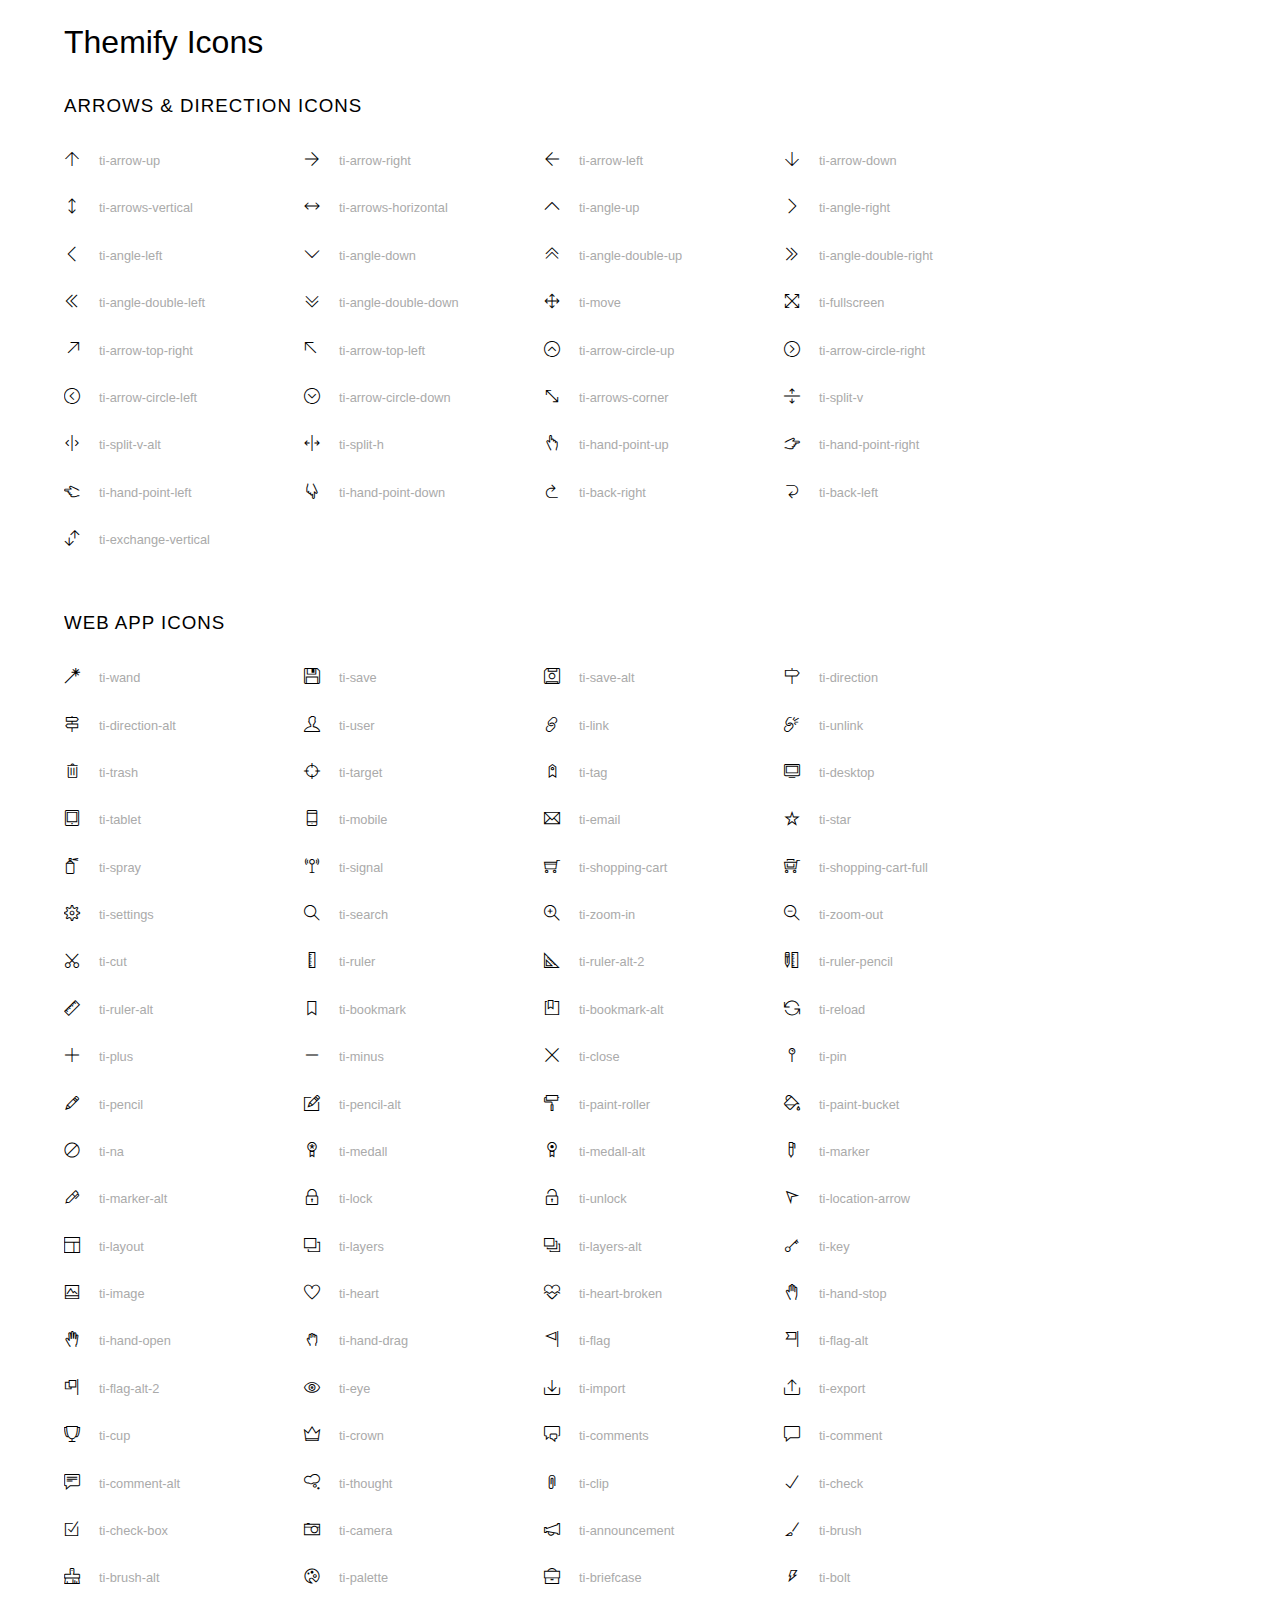
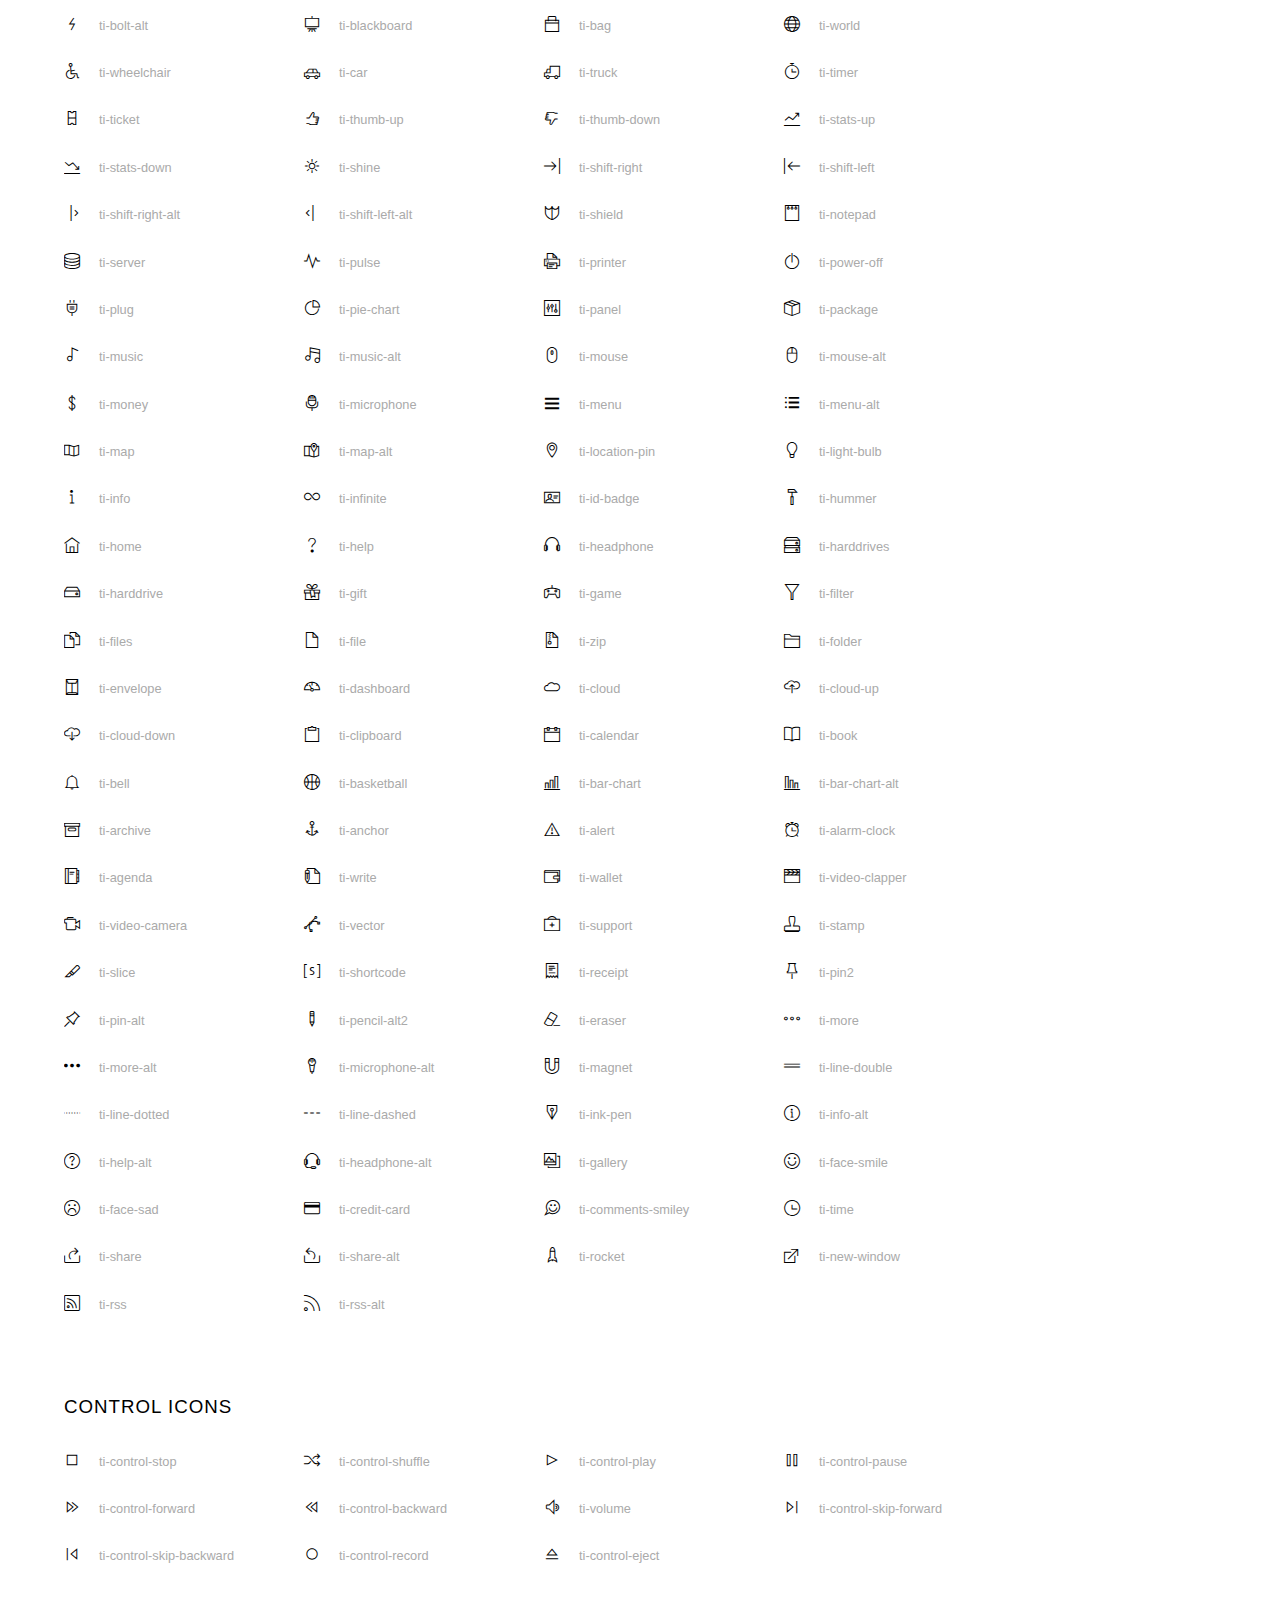
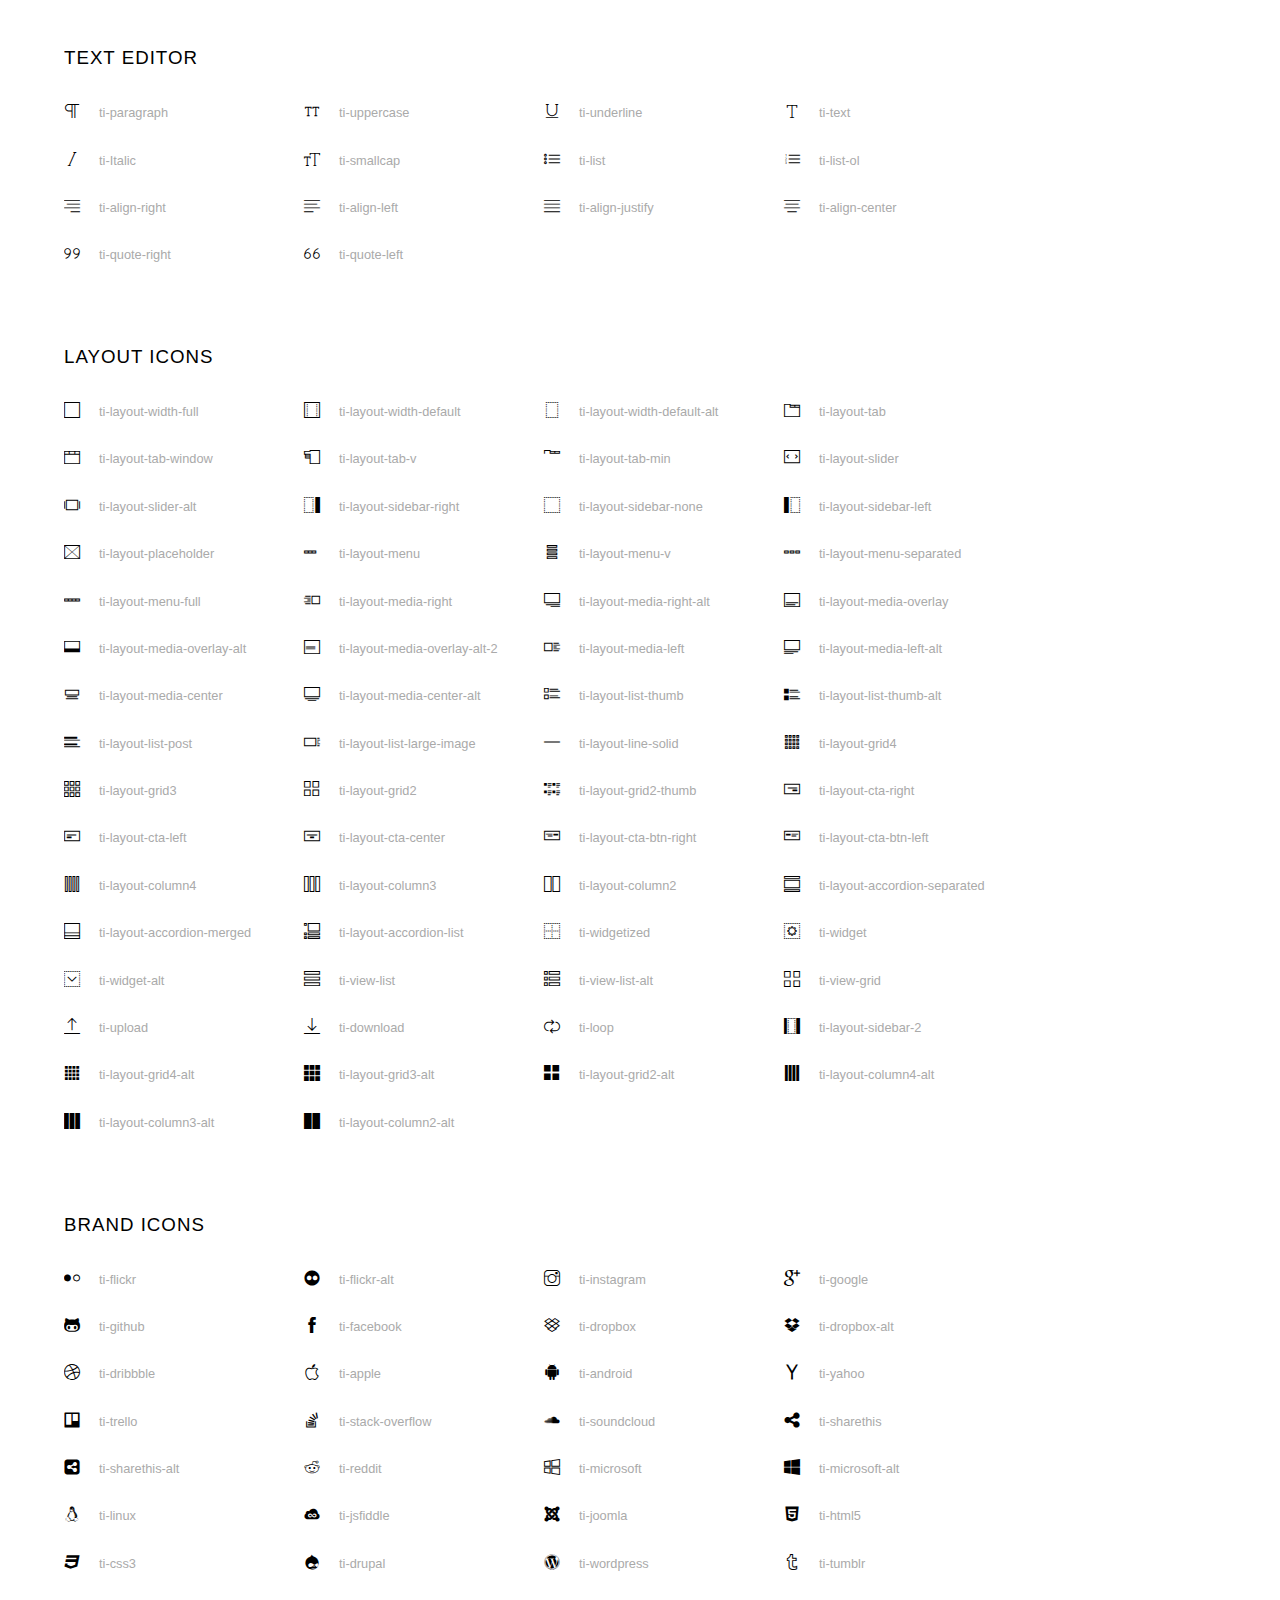
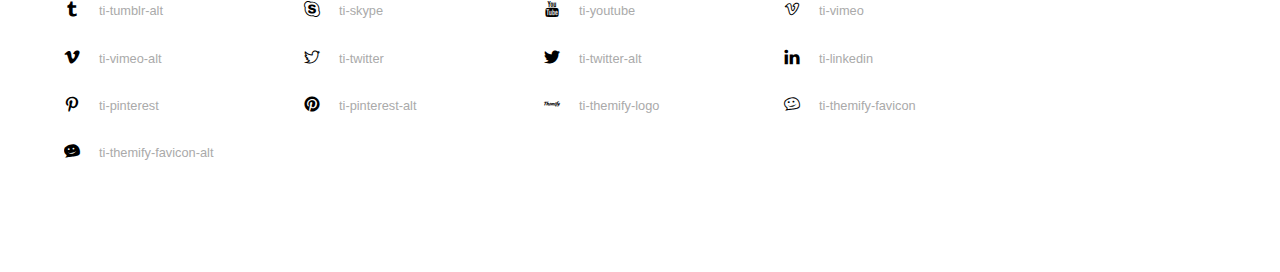
<file: Purchase Now/themify-icons/index.html>
<!doctype html>
<html>
<head>
	<meta charset="utf-8">
	<title>Themify Icon Font</title>
	<meta name="viewport" content="width=device-width">
	<link rel="stylesheet" href="demo-files/demo.css">
	<link rel="stylesheet" href="themify-icons.css">
	<!--[if lt IE 8]><!-->
	<link rel="stylesheet" href="ie7/ie7.css">
	<!--<![endif]-->
</head>
<body>
	<h1>Themify Icons</h1>

	<div class="icon-section">

		<div class="icon-section">
			<h3>Arrows &amp; Direction Icons </h3>

			<div class="icon-container">
				<span class="ti-arrow-up"></span><span class="icon-name"> ti-arrow-up</span>
			</div>
			<div class="icon-container">
				<span class="ti-arrow-right"></span><span class="icon-name"> ti-arrow-right</span>
			</div>
			<div class="icon-container">
				<span class="ti-arrow-left"></span><span class="icon-name"> ti-arrow-left</span>
			</div>
			<div class="icon-container">
				<span class="ti-arrow-down"></span><span class="icon-name"> ti-arrow-down</span>
			</div>
			<div class="icon-container">
				<span class="ti-arrows-vertical"></span><span class="icon-name"> ti-arrows-vertical</span>
			</div>
			<div class="icon-container">
				<span class="ti-arrows-horizontal"></span><span class="icon-name"> ti-arrows-horizontal</span>
			</div>
			<div class="icon-container">
				<span class="ti-angle-up"></span><span class="icon-name"> ti-angle-up</span>
			</div>
			<div class="icon-container">
				<span class="ti-angle-right"></span><span class="icon-name"> ti-angle-right</span>
			</div>
			<div class="icon-container">
				<span class="ti-angle-left"></span><span class="icon-name"> ti-angle-left</span>
			</div>
			<div class="icon-container">
				<span class="ti-angle-down"></span><span class="icon-name"> ti-angle-down</span>
			</div>	
			<div class="icon-container">
				<span class="ti-angle-double-up"></span><span class="icon-name"> ti-angle-double-up</span>
			</div>
			<div class="icon-container">
				<span class="ti-angle-double-right"></span><span class="icon-name"> ti-angle-double-right</span>
			</div>
			<div class="icon-container">
				<span class="ti-angle-double-left"></span><span class="icon-name"> ti-angle-double-left</span>
			</div>
			<div class="icon-container">
				<span class="ti-angle-double-down"></span><span class="icon-name"> ti-angle-double-down</span>
			</div>					
			<div class="icon-container">
				<span class="ti-move"></span><span class="icon-name"> ti-move</span>
			</div>
			<div class="icon-container">
				<span class="ti-fullscreen"></span><span class="icon-name"> ti-fullscreen</span>
			</div>
			<div class="icon-container">
				<span class="ti-arrow-top-right"></span><span class="icon-name"> ti-arrow-top-right</span>
			</div>
			<div class="icon-container">
				<span class="ti-arrow-top-left"></span><span class="icon-name"> ti-arrow-top-left</span>
			</div>
			<div class="icon-container">
				<span class="ti-arrow-circle-up"></span><span class="icon-name"> ti-arrow-circle-up</span>
			</div>
			<div class="icon-container">
				<span class="ti-arrow-circle-right"></span><span class="icon-name"> ti-arrow-circle-right</span>
			</div>
			<div class="icon-container">
				<span class="ti-arrow-circle-left"></span><span class="icon-name"> ti-arrow-circle-left</span>
			</div>
			<div class="icon-container">
				<span class="ti-arrow-circle-down"></span><span class="icon-name"> ti-arrow-circle-down</span>
			</div>
			<div class="icon-container">
				<span class="ti-arrows-corner"></span><span class="icon-name"> ti-arrows-corner</span>
			</div>
			<div class="icon-container">
				<span class="ti-split-v"></span><span class="icon-name"> ti-split-v</span>
			</div>

			<div class="icon-container">
				<span class="ti-split-v-alt"></span><span class="icon-name"> ti-split-v-alt</span>
			</div>
			<div class="icon-container">
				<span class="ti-split-h"></span><span class="icon-name"> ti-split-h</span>
			</div>
			<div class="icon-container">
				<span class="ti-hand-point-up"></span><span class="icon-name"> ti-hand-point-up</span>
			</div>
			<div class="icon-container">
				<span class="ti-hand-point-right"></span><span class="icon-name"> ti-hand-point-right</span>
			</div>
			<div class="icon-container">
				<span class="ti-hand-point-left"></span><span class="icon-name"> ti-hand-point-left</span>
			</div>
			<div class="icon-container">
				<span class="ti-hand-point-down"></span><span class="icon-name"> ti-hand-point-down</span>
			</div>
			<div class="icon-container">
				<span class="ti-back-right"></span><span class="icon-name"> ti-back-right</span>
			</div>
			<div class="icon-container">
				<span class="ti-back-left"></span><span class="icon-name"> ti-back-left</span>
			</div>
			<div class="icon-container">
				<span class="ti-exchange-vertical"></span><span class="icon-name"> ti-exchange-vertical</span>
			</div>

		</div> <!-- Arrows Icons -->



		<h3>Web App Icons</h3>
		
		<div class="icon-section">

			<div class="icon-container">
				<span class="ti-wand"></span><span class="icon-name"> ti-wand</span>
			</div>
			<div class="icon-container">
				<span class="ti-save"></span><span class="icon-name"> ti-save</span>
			</div>
			<div class="icon-container">
				<span class="ti-save-alt"></span><span class="icon-name"> ti-save-alt</span>
			</div>

			<div class="icon-container">
				<span class="ti-direction"></span><span class="icon-name"> ti-direction</span>
			</div>
			<div class="icon-container">
				<span class="ti-direction-alt"></span><span class="icon-name"> ti-direction-alt</span>
			</div>
			<div class="icon-container">
				<span class="ti-user"></span><span class="icon-name"> ti-user</span>
			</div>
			<div class="icon-container">
				<span class="ti-link"></span><span class="icon-name"> ti-link</span>
			</div>
			<div class="icon-container">
				<span class="ti-unlink"></span><span class="icon-name"> ti-unlink</span>
			</div>
			<div class="icon-container">
				<span class="ti-trash"></span><span class="icon-name"> ti-trash</span>
			</div>
			<div class="icon-container">
				<span class="ti-target"></span><span class="icon-name"> ti-target</span>
			</div>
			<div class="icon-container">
				<span class="ti-tag"></span><span class="icon-name"> ti-tag</span>
			</div>
			<div class="icon-container">
				<span class="ti-desktop"></span><span class="icon-name"> ti-desktop</span>
			</div>
			<div class="icon-container">
				<span class="ti-tablet"></span><span class="icon-name"> ti-tablet</span>
			</div>
			<div class="icon-container">
				<span class="ti-mobile"></span><span class="icon-name"> ti-mobile</span>
			</div>
			<div class="icon-container">
				<span class="ti-email"></span><span class="icon-name"> ti-email</span>
			</div>	
			<div class="icon-container">
				<span class="ti-star"></span><span class="icon-name"> ti-star</span>
			</div>
			<div class="icon-container">
				<span class="ti-spray"></span><span class="icon-name"> ti-spray</span>
			</div>
			<div class="icon-container">
				<span class="ti-signal"></span><span class="icon-name"> ti-signal</span>
			</div>
			<div class="icon-container">
				<span class="ti-shopping-cart"></span><span class="icon-name"> ti-shopping-cart</span>
			</div>
			<div class="icon-container">
				<span class="ti-shopping-cart-full"></span><span class="icon-name"> ti-shopping-cart-full</span>
			</div>
			<div class="icon-container">
				<span class="ti-settings"></span><span class="icon-name"> ti-settings</span>
			</div>
			<div class="icon-container">
				<span class="ti-search"></span><span class="icon-name"> ti-search</span>
			</div>
			<div class="icon-container">
				<span class="ti-zoom-in"></span><span class="icon-name"> ti-zoom-in</span>
			</div>
			<div class="icon-container">
				<span class="ti-zoom-out"></span><span class="icon-name"> ti-zoom-out</span>
			</div>
			<div class="icon-container">
				<span class="ti-cut"></span><span class="icon-name"> ti-cut</span>
			</div>
			<div class="icon-container">
				<span class="ti-ruler"></span><span class="icon-name"> ti-ruler</span>
			</div>
			<div class="icon-container">
				<span class="ti-ruler-alt-2"></span><span class="icon-name"> ti-ruler-alt-2</span>
			</div>			
			<div class="icon-container">
				<span class="ti-ruler-pencil"></span><span class="icon-name"> ti-ruler-pencil</span>
			</div>
			<div class="icon-container">
				<span class="ti-ruler-alt"></span><span class="icon-name"> ti-ruler-alt</span>
			</div>
			<div class="icon-container">
				<span class="ti-bookmark"></span><span class="icon-name"> ti-bookmark</span>
			</div>
			<div class="icon-container">
				<span class="ti-bookmark-alt"></span><span class="icon-name"> ti-bookmark-alt</span>
			</div>
			<div class="icon-container">
				<span class="ti-reload"></span><span class="icon-name"> ti-reload</span>
			</div>
			<div class="icon-container">
				<span class="ti-plus"></span><span class="icon-name"> ti-plus</span>
			</div>
			<div class="icon-container">
				<span class="ti-minus"></span><span class="icon-name"> ti-minus</span>
			</div>
			<div class="icon-container">
				<span class="ti-close"></span><span class="icon-name"> ti-close</span>
			</div>			
			<div class="icon-container">
				<span class="ti-pin"></span><span class="icon-name"> ti-pin</span>
			</div>
			<div class="icon-container">
				<span class="ti-pencil"></span><span class="icon-name"> ti-pencil</span>
			</div>
					
		  	<div class="icon-container">
				<span class="ti-pencil-alt"></span><span class="icon-name"> ti-pencil-alt</span>
			</div>
			<div class="icon-container">
				<span class="ti-paint-roller"></span><span class="icon-name"> ti-paint-roller</span>
			</div>
			<div class="icon-container">
				<span class="ti-paint-bucket"></span><span class="icon-name"> ti-paint-bucket</span>
			</div>
			<div class="icon-container">
				<span class="ti-na"></span><span class="icon-name"> ti-na</span>
			</div>
			<div class="icon-container">
				<span class="ti-medall"></span><span class="icon-name"> ti-medall</span>
			</div>
			<div class="icon-container">
				<span class="ti-medall-alt"></span><span class="icon-name"> ti-medall-alt</span>
			</div>
			<div class="icon-container">
				<span class="ti-marker"></span><span class="icon-name"> ti-marker</span>
			</div>
			<div class="icon-container">
				<span class="ti-marker-alt"></span><span class="icon-name"> ti-marker-alt</span>
			</div>

			<div class="icon-container">
				<span class="ti-lock"></span><span class="icon-name"> ti-lock</span>
			</div>
			<div class="icon-container">
				<span class="ti-unlock"></span><span class="icon-name"> ti-unlock</span>
			</div>
			<div class="icon-container">
				<span class="ti-location-arrow"></span><span class="icon-name"> ti-location-arrow</span>
			</div>
			<div class="icon-container">
				<span class="ti-layout"></span><span class="icon-name"> ti-layout</span>
			</div>
			<div class="icon-container">
				<span class="ti-layers"></span><span class="icon-name"> ti-layers</span>
			</div>
			<div class="icon-container">
				<span class="ti-layers-alt"></span><span class="icon-name"> ti-layers-alt</span>
			</div>
			<div class="icon-container">
				<span class="ti-key"></span><span class="icon-name"> ti-key</span>
			</div>
			<div class="icon-container">
				<span class="ti-image"></span><span class="icon-name"> ti-image</span>
			</div>
			<div class="icon-container">
				<span class="ti-heart"></span><span class="icon-name"> ti-heart</span>
			</div>
			<div class="icon-container">
				<span class="ti-heart-broken"></span><span class="icon-name"> ti-heart-broken</span>
			</div>
			<div class="icon-container">
				<span class="ti-hand-stop"></span><span class="icon-name"> ti-hand-stop</span>
			</div>
			<div class="icon-container">
				<span class="ti-hand-open"></span><span class="icon-name"> ti-hand-open</span>
			</div>
			<div class="icon-container">
				<span class="ti-hand-drag"></span><span class="icon-name"> ti-hand-drag</span>
			</div>
			<div class="icon-container">
				<span class="ti-flag"></span><span class="icon-name"> ti-flag</span>
			</div>
			<div class="icon-container">
				<span class="ti-flag-alt"></span><span class="icon-name"> ti-flag-alt</span>
			</div>
			<div class="icon-container">
				<span class="ti-flag-alt-2"></span><span class="icon-name"> ti-flag-alt-2</span>
			</div>
			<div class="icon-container">
				<span class="ti-eye"></span><span class="icon-name"> ti-eye</span>
			</div>
			<div class="icon-container">
				<span class="ti-import"></span><span class="icon-name"> ti-import</span>
			</div>			
			<div class="icon-container">
				<span class="ti-export"></span><span class="icon-name"> ti-export</span>
			</div>
			<div class="icon-container">
				<span class="ti-cup"></span><span class="icon-name"> ti-cup</span>
			</div>
			<div class="icon-container">
				<span class="ti-crown"></span><span class="icon-name"> ti-crown</span>
			</div>
			<div class="icon-container">
				<span class="ti-comments"></span><span class="icon-name"> ti-comments</span>
			</div>
			<div class="icon-container">
				<span class="ti-comment"></span><span class="icon-name"> ti-comment</span>
			</div>
			<div class="icon-container">
				<span class="ti-comment-alt"></span><span class="icon-name"> ti-comment-alt</span>
			</div>
			<div class="icon-container">
				<span class="ti-thought"></span><span class="icon-name"> ti-thought</span>
			</div>			
			<div class="icon-container">
				<span class="ti-clip"></span><span class="icon-name"> ti-clip</span>
			</div>

			<div class="icon-container">
				<span class="ti-check"></span><span class="icon-name"> ti-check</span>
			</div>
			<div class="icon-container">
				<span class="ti-check-box"></span><span class="icon-name"> ti-check-box</span>
			</div>
			<div class="icon-container">
				<span class="ti-camera"></span><span class="icon-name"> ti-camera</span>
			</div>
			<div class="icon-container">
				<span class="ti-announcement"></span><span class="icon-name"> ti-announcement</span>
			</div>
			<div class="icon-container">
				<span class="ti-brush"></span><span class="icon-name"> ti-brush</span>
			</div>
			<div class="icon-container">
				<span class="ti-brush-alt"></span><span class="icon-name"> ti-brush-alt</span>
			</div>
			<div class="icon-container">
				<span class="ti-palette"></span><span class="icon-name"> ti-palette</span>
			</div>			
			<div class="icon-container">
				<span class="ti-briefcase"></span><span class="icon-name"> ti-briefcase</span>
			</div>
			<div class="icon-container">
				<span class="ti-bolt"></span><span class="icon-name"> ti-bolt</span>
			</div>
			<div class="icon-container">
				<span class="ti-bolt-alt"></span><span class="icon-name"> ti-bolt-alt</span>
			</div>
			<div class="icon-container">
				<span class="ti-blackboard"></span><span class="icon-name"> ti-blackboard</span>
			</div>
			<div class="icon-container">
				<span class="ti-bag"></span><span class="icon-name"> ti-bag</span>
			</div>
			<div class="icon-container">
				<span class="ti-world"></span><span class="icon-name"> ti-world</span>
			</div>
			<div class="icon-container">
				<span class="ti-wheelchair"></span><span class="icon-name"> ti-wheelchair</span>
			</div>
			<div class="icon-container">
				<span class="ti-car"></span><span class="icon-name"> ti-car</span>
			</div>
			<div class="icon-container">
				<span class="ti-truck"></span><span class="icon-name"> ti-truck</span>
			</div>
			<div class="icon-container">
				<span class="ti-timer"></span><span class="icon-name"> ti-timer</span>
			</div>
			<div class="icon-container">
				<span class="ti-ticket"></span><span class="icon-name"> ti-ticket</span>
			</div>
			<div class="icon-container">
				<span class="ti-thumb-up"></span><span class="icon-name"> ti-thumb-up</span>
			</div>
			<div class="icon-container">
				<span class="ti-thumb-down"></span><span class="icon-name"> ti-thumb-down</span>
			</div>

			<div class="icon-container">
				<span class="ti-stats-up"></span><span class="icon-name"> ti-stats-up</span>
			</div>
			<div class="icon-container">
				<span class="ti-stats-down"></span><span class="icon-name"> ti-stats-down</span>
			</div>
			<div class="icon-container">
				<span class="ti-shine"></span><span class="icon-name"> ti-shine</span>
			</div>
			<div class="icon-container">
				<span class="ti-shift-right"></span><span class="icon-name"> ti-shift-right</span>
			</div>
			<div class="icon-container">
				<span class="ti-shift-left"></span><span class="icon-name"> ti-shift-left</span>
			</div>

			<div class="icon-container">
				<span class="ti-shift-right-alt"></span><span class="icon-name"> ti-shift-right-alt</span>
			</div>
			<div class="icon-container">
				<span class="ti-shift-left-alt"></span><span class="icon-name"> ti-shift-left-alt</span>
			</div>
			<div class="icon-container">
				<span class="ti-shield"></span><span class="icon-name"> ti-shield</span>
			</div>
			<div class="icon-container">
				<span class="ti-notepad"></span><span class="icon-name"> ti-notepad</span>
			</div>
			<div class="icon-container">
				<span class="ti-server"></span><span class="icon-name"> ti-server</span>
			</div>

			<div class="icon-container">
				<span class="ti-pulse"></span><span class="icon-name"> ti-pulse</span>
			</div>
			<div class="icon-container">
				<span class="ti-printer"></span><span class="icon-name"> ti-printer</span>
			</div>
			<div class="icon-container">
				<span class="ti-power-off"></span><span class="icon-name"> ti-power-off</span>
			</div>
			<div class="icon-container">
				<span class="ti-plug"></span><span class="icon-name"> ti-plug</span>
			</div>
			<div class="icon-container">
				<span class="ti-pie-chart"></span><span class="icon-name"> ti-pie-chart</span>
			</div>

			<div class="icon-container">
				<span class="ti-panel"></span><span class="icon-name"> ti-panel</span>
			</div>
			<div class="icon-container">
				<span class="ti-package"></span><span class="icon-name"> ti-package</span>
			</div>
			<div class="icon-container">
				<span class="ti-music"></span><span class="icon-name"> ti-music</span>
			</div>
			<div class="icon-container">
				<span class="ti-music-alt"></span><span class="icon-name"> ti-music-alt</span>
			</div>
			<div class="icon-container">
				<span class="ti-mouse"></span><span class="icon-name"> ti-mouse</span>
			</div>
			<div class="icon-container">
				<span class="ti-mouse-alt"></span><span class="icon-name"> ti-mouse-alt</span>
			</div>
			<div class="icon-container">
				<span class="ti-money"></span><span class="icon-name"> ti-money</span>
			</div>
			<div class="icon-container">
				<span class="ti-microphone"></span><span class="icon-name"> ti-microphone</span>
			</div>
			<div class="icon-container">
				<span class="ti-menu"></span><span class="icon-name"> ti-menu</span>
			</div>
			<div class="icon-container">
				<span class="ti-menu-alt"></span><span class="icon-name"> ti-menu-alt</span>
			</div>
			<div class="icon-container">
				<span class="ti-map"></span><span class="icon-name"> ti-map</span>
			</div>
			<div class="icon-container">
				<span class="ti-map-alt"></span><span class="icon-name"> ti-map-alt</span>
			</div>

			<div class="icon-container">
				<span class="ti-location-pin"></span><span class="icon-name"> ti-location-pin</span>
			</div>

			<div class="icon-container">
				<span class="ti-light-bulb"></span><span class="icon-name"> ti-light-bulb</span>
			</div>
			<div class="icon-container">
				<span class="ti-info"></span><span class="icon-name"> ti-info</span>
			</div>
			<div class="icon-container">
				<span class="ti-infinite"></span><span class="icon-name"> ti-infinite</span>
			</div>
			<div class="icon-container">
				<span class="ti-id-badge"></span><span class="icon-name"> ti-id-badge</span>
			</div>
			<div class="icon-container">
				<span class="ti-hummer"></span><span class="icon-name"> ti-hummer</span>
			</div>
			<div class="icon-container">
				<span class="ti-home"></span><span class="icon-name"> ti-home</span>
			</div>
			<div class="icon-container">
				<span class="ti-help"></span><span class="icon-name"> ti-help</span>
			</div>
			<div class="icon-container">
				<span class="ti-headphone"></span><span class="icon-name"> ti-headphone</span>
			</div>
			<div class="icon-container">
				<span class="ti-harddrives"></span><span class="icon-name"> ti-harddrives</span>
			</div>
			<div class="icon-container">
				<span class="ti-harddrive"></span><span class="icon-name"> ti-harddrive</span>
			</div>
			<div class="icon-container">
				<span class="ti-gift"></span><span class="icon-name"> ti-gift</span>
			</div>
			<div class="icon-container">
				<span class="ti-game"></span><span class="icon-name"> ti-game</span>
			</div>
			<div class="icon-container">
				<span class="ti-filter"></span><span class="icon-name"> ti-filter</span>
			</div>
			<div class="icon-container">
				<span class="ti-files"></span><span class="icon-name"> ti-files</span>
			</div>
			<div class="icon-container">
				<span class="ti-file"></span><span class="icon-name"> ti-file</span>
			</div>
			<div class="icon-container">
				<span class="ti-zip"></span><span class="icon-name"> ti-zip</span>
			</div>
			<div class="icon-container">
				<span class="ti-folder"></span><span class="icon-name"> ti-folder</span>
			</div>			
			<div class="icon-container">
				<span class="ti-envelope"></span><span class="icon-name"> ti-envelope</span>
			</div>


			<div class="icon-container">
				<span class="ti-dashboard"></span><span class="icon-name"> ti-dashboard</span>
			</div>
			<div class="icon-container">
				<span class="ti-cloud"></span><span class="icon-name"> ti-cloud</span>
			</div>
			<div class="icon-container">
				<span class="ti-cloud-up"></span><span class="icon-name"> ti-cloud-up</span>
			</div>
			<div class="icon-container">
				<span class="ti-cloud-down"></span><span class="icon-name"> ti-cloud-down</span>
			</div>
			<div class="icon-container">
				<span class="ti-clipboard"></span><span class="icon-name"> ti-clipboard</span>
			</div>
			<div class="icon-container">
				<span class="ti-calendar"></span><span class="icon-name"> ti-calendar</span>
			</div>
			<div class="icon-container">
				<span class="ti-book"></span><span class="icon-name"> ti-book</span>
			</div>
			<div class="icon-container">
				<span class="ti-bell"></span><span class="icon-name"> ti-bell</span>
			</div>
			<div class="icon-container">
				<span class="ti-basketball"></span><span class="icon-name"> ti-basketball</span>
			</div>
			<div class="icon-container">
				<span class="ti-bar-chart"></span><span class="icon-name"> ti-bar-chart</span>
			</div>
			<div class="icon-container">
				<span class="ti-bar-chart-alt"></span><span class="icon-name"> ti-bar-chart-alt</span>
			</div>


			<div class="icon-container">
				<span class="ti-archive"></span><span class="icon-name"> ti-archive</span>
			</div>
			<div class="icon-container">
				<span class="ti-anchor"></span><span class="icon-name"> ti-anchor</span>
			</div>

			<div class="icon-container">
				<span class="ti-alert"></span><span class="icon-name"> ti-alert</span>
			</div>
			<div class="icon-container">
				<span class="ti-alarm-clock"></span><span class="icon-name"> ti-alarm-clock</span>
			</div>
			<div class="icon-container">
				<span class="ti-agenda"></span><span class="icon-name"> ti-agenda</span>
			</div>
			<div class="icon-container">
				<span class="ti-write"></span><span class="icon-name"> ti-write</span>
			</div>

			<div class="icon-container">
				<span class="ti-wallet"></span><span class="icon-name"> ti-wallet</span>
			</div>
			<div class="icon-container">
				<span class="ti-video-clapper"></span><span class="icon-name"> ti-video-clapper</span>
			</div>
			<div class="icon-container">
				<span class="ti-video-camera"></span><span class="icon-name"> ti-video-camera</span>
			</div>
			<div class="icon-container">
				<span class="ti-vector"></span><span class="icon-name"> ti-vector</span>
			</div>

			<div class="icon-container">
				<span class="ti-support"></span><span class="icon-name"> ti-support</span>
			</div>
			<div class="icon-container">
				<span class="ti-stamp"></span><span class="icon-name"> ti-stamp</span>
			</div>
			<div class="icon-container">
				<span class="ti-slice"></span><span class="icon-name"> ti-slice</span>
			</div>
			<div class="icon-container">
				<span class="ti-shortcode"></span><span class="icon-name"> ti-shortcode</span>
			</div>
			<div class="icon-container">
				<span class="ti-receipt"></span><span class="icon-name"> ti-receipt</span>
			</div>
			<div class="icon-container">
				<span class="ti-pin2"></span><span class="icon-name"> ti-pin2</span>
			</div>
			<div class="icon-container">
				<span class="ti-pin-alt"></span><span class="icon-name"> ti-pin-alt</span>
			</div>
			<div class="icon-container">
				<span class="ti-pencil-alt2"></span><span class="icon-name"> ti-pencil-alt2</span>
			</div>
			<div class="icon-container">
				<span class="ti-eraser"></span><span class="icon-name"> ti-eraser</span>
			</div>			
			<div class="icon-container">
				<span class="ti-more"></span><span class="icon-name"> ti-more</span>
			</div>
			<div class="icon-container">
				<span class="ti-more-alt"></span><span class="icon-name"> ti-more-alt</span>
			</div>
			<div class="icon-container">
				<span class="ti-microphone-alt"></span><span class="icon-name"> ti-microphone-alt</span>
			</div>
			<div class="icon-container">
				<span class="ti-magnet"></span><span class="icon-name"> ti-magnet</span>
			</div>
			<div class="icon-container">
				<span class="ti-line-double"></span><span class="icon-name"> ti-line-double</span>
			</div>
			<div class="icon-container">
				<span class="ti-line-dotted"></span><span class="icon-name"> ti-line-dotted</span>
			</div>
			<div class="icon-container">
				<span class="ti-line-dashed"></span><span class="icon-name"> ti-line-dashed</span>
			</div>

			<div class="icon-container">
				<span class="ti-ink-pen"></span><span class="icon-name"> ti-ink-pen</span>
			</div>
			<div class="icon-container">
				<span class="ti-info-alt"></span><span class="icon-name"> ti-info-alt</span>
			</div>
			<div class="icon-container">
				<span class="ti-help-alt"></span><span class="icon-name"> ti-help-alt</span>
			</div>
			<div class="icon-container">
				<span class="ti-headphone-alt"></span><span class="icon-name"> ti-headphone-alt</span>
			</div>

			<div class="icon-container">
				<span class="ti-gallery"></span><span class="icon-name"> ti-gallery</span>
			</div>
			<div class="icon-container">
				<span class="ti-face-smile"></span><span class="icon-name"> ti-face-smile</span>
			</div>
			<div class="icon-container">
				<span class="ti-face-sad"></span><span class="icon-name"> ti-face-sad</span>
			</div>
			<div class="icon-container">
				<span class="ti-credit-card"></span><span class="icon-name"> ti-credit-card</span>
			</div>
			<div class="icon-container">
				<span class="ti-comments-smiley"></span><span class="icon-name"> ti-comments-smiley</span>
			</div>
			<div class="icon-container">
				<span class="ti-time"></span><span class="icon-name"> ti-time</span>
			</div>
			<div class="icon-container">
				<span class="ti-share"></span><span class="icon-name"> ti-share</span>
			</div>
			<div class="icon-container">
				<span class="ti-share-alt"></span><span class="icon-name"> ti-share-alt</span>
			</div>
			<div class="icon-container">
				<span class="ti-rocket"></span><span class="icon-name"> ti-rocket</span>
			</div>

			<div class="icon-container">
				<span class="ti-new-window"></span><span class="icon-name"> ti-new-window</span>
			</div>

			<div class="icon-container">
				<span class="ti-rss"></span><span class="icon-name"> ti-rss</span>
			</div>

			<div class="icon-container">
				<span class="ti-rss-alt"></span><span class="icon-name"> ti-rss-alt</span>
			</div>
			
		</div><!-- Web App Icons -->


		<div class="icon-section">
			<h3>Control Icons</h3>
			<div class="icon-container">
				<span class="ti-control-stop"></span><span class="icon-name"> ti-control-stop</span>
			</div>
			<div class="icon-container">
				<span class="ti-control-shuffle"></span><span class="icon-name"> ti-control-shuffle</span>
			</div>
			<div class="icon-container">
				<span class="ti-control-play"></span><span class="icon-name"> ti-control-play</span>
			</div>
			<div class="icon-container">
				<span class="ti-control-pause"></span><span class="icon-name"> ti-control-pause</span>
			</div>
			<div class="icon-container">
				<span class="ti-control-forward"></span><span class="icon-name"> ti-control-forward</span>
			</div>
			<div class="icon-container">
				<span class="ti-control-backward"></span><span class="icon-name"> ti-control-backward</span>
			</div>	
			<div class="icon-container">
				<span class="ti-volume"></span><span class="icon-name"> ti-volume</span>
			</div>
			<div class="icon-container">
				<span class="ti-control-skip-forward"></span><span class="icon-name"> ti-control-skip-forward</span>
			</div>
			<div class="icon-container">
				<span class="ti-control-skip-backward"></span><span class="icon-name"> ti-control-skip-backward</span>
			</div>
			<div class="icon-container">
				<span class="ti-control-record"></span><span class="icon-name"> ti-control-record</span>
			</div>
			<div class="icon-container">
				<span class="ti-control-eject"></span><span class="icon-name"> ti-control-eject</span>
			</div>			
		</div> <!-- Control Icons -->


		<div class="icon-section">
			<h3>Text Editor</h3>

			<div class="icon-container">
				<span class="ti-paragraph"></span><span class="icon-name"> ti-paragraph</span>
			</div>
			<div class="icon-container">
				<span class="ti-uppercase"></span><span class="icon-name"> ti-uppercase</span>
			</div>

			<div class="icon-container">
				<span class="ti-underline"></span><span class="icon-name"> ti-underline</span>
			</div>
			<div class="icon-container">
				<span class="ti-text"></span><span class="icon-name"> ti-text</span>
			</div>
			<div class="icon-container">
				<span class="ti-Italic"></span><span class="icon-name"> ti-Italic</span>
			</div>
			<div class="icon-container">
				<span class="ti-smallcap"></span><span class="icon-name"> ti-smallcap</span>
			</div>
			<div class="icon-container">
				<span class="ti-list"></span><span class="icon-name"> ti-list</span>
			</div>
			<div class="icon-container">
				<span class="ti-list-ol"></span><span class="icon-name"> ti-list-ol</span>
			</div>
			<div class="icon-container">
				<span class="ti-align-right"></span><span class="icon-name"> ti-align-right</span>
			</div>
			<div class="icon-container">
				<span class="ti-align-left"></span><span class="icon-name"> ti-align-left</span>
			</div>
			<div class="icon-container">
				<span class="ti-align-justify"></span><span class="icon-name"> ti-align-justify</span>
			</div>
			<div class="icon-container">
				<span class="ti-align-center"></span><span class="icon-name"> ti-align-center</span>
			</div>
			<div class="icon-container">
				<span class="ti-quote-right"></span><span class="icon-name"> ti-quote-right</span>
			</div>
			<div class="icon-container">
				<span class="ti-quote-left"></span><span class="icon-name"> ti-quote-left</span>
			</div>

		</div> <!-- Text Editor -->



		<div class="icon-section">
			<h3>Layout Icons</h3>
			<div class="icon-container">
				<span class="ti-layout-width-full"></span><span class="icon-name"> ti-layout-width-full</span>
			</div>
			<div class="icon-container">
				<span class="ti-layout-width-default"></span><span class="icon-name"> ti-layout-width-default</span>
			</div>
			<div class="icon-container">
				<span class="ti-layout-width-default-alt"></span><span class="icon-name"> ti-layout-width-default-alt</span>
			</div>
			<div class="icon-container">
				<span class="ti-layout-tab"></span><span class="icon-name"> ti-layout-tab</span>
			</div>
			<div class="icon-container">
				<span class="ti-layout-tab-window"></span><span class="icon-name"> ti-layout-tab-window</span>
			</div>
			<div class="icon-container">
				<span class="ti-layout-tab-v"></span><span class="icon-name"> ti-layout-tab-v</span>
			</div>
			<div class="icon-container">
				<span class="ti-layout-tab-min"></span><span class="icon-name"> ti-layout-tab-min</span>
			</div>
			<div class="icon-container">
				<span class="ti-layout-slider"></span><span class="icon-name"> ti-layout-slider</span>
			</div>
			<div class="icon-container">
				<span class="ti-layout-slider-alt"></span><span class="icon-name"> ti-layout-slider-alt</span>
			</div>
			<div class="icon-container">
				<span class="ti-layout-sidebar-right"></span><span class="icon-name"> ti-layout-sidebar-right</span>
			</div>
			<div class="icon-container">
				<span class="ti-layout-sidebar-none"></span><span class="icon-name"> ti-layout-sidebar-none</span>
			</div>
			<div class="icon-container">
				<span class="ti-layout-sidebar-left"></span><span class="icon-name"> ti-layout-sidebar-left</span>
			</div>
			<div class="icon-container">
				<span class="ti-layout-placeholder"></span><span class="icon-name"> ti-layout-placeholder</span>
			</div>
			<div class="icon-container">
				<span class="ti-layout-menu"></span><span class="icon-name"> ti-layout-menu</span>
			</div>
			<div class="icon-container">
				<span class="ti-layout-menu-v"></span><span class="icon-name"> ti-layout-menu-v</span>
			</div>
			<div class="icon-container">
				<span class="ti-layout-menu-separated"></span><span class="icon-name"> ti-layout-menu-separated</span>
			</div>
			<div class="icon-container">
				<span class="ti-layout-menu-full"></span><span class="icon-name"> ti-layout-menu-full</span>
			</div>
			<div class="icon-container">
				<span class="ti-layout-media-right"></span><span class="icon-name"> ti-layout-media-right</span>
			</div>
			<div class="icon-container">
				<span class="ti-layout-media-right-alt"></span><span class="icon-name"> ti-layout-media-right-alt</span>
			</div>
			<div class="icon-container">
				<span class="ti-layout-media-overlay"></span><span class="icon-name"> ti-layout-media-overlay</span>
			</div>
			<div class="icon-container">
				<span class="ti-layout-media-overlay-alt"></span><span class="icon-name"> ti-layout-media-overlay-alt</span>
			</div>
			<div class="icon-container">
				<span class="ti-layout-media-overlay-alt-2"></span><span class="icon-name"> ti-layout-media-overlay-alt-2</span>
			</div>
			<div class="icon-container">
				<span class="ti-layout-media-left"></span><span class="icon-name"> ti-layout-media-left</span>
			</div>
			<div class="icon-container">
				<span class="ti-layout-media-left-alt"></span><span class="icon-name"> ti-layout-media-left-alt</span>
			</div>
			<div class="icon-container">
				<span class="ti-layout-media-center"></span><span class="icon-name"> ti-layout-media-center</span>
			</div>
			<div class="icon-container">
				<span class="ti-layout-media-center-alt"></span><span class="icon-name"> ti-layout-media-center-alt</span>
			</div>
			<div class="icon-container">
				<span class="ti-layout-list-thumb"></span><span class="icon-name"> ti-layout-list-thumb</span>
			</div>
			<div class="icon-container">
				<span class="ti-layout-list-thumb-alt"></span><span class="icon-name"> ti-layout-list-thumb-alt</span>
			</div>
			<div class="icon-container">
				<span class="ti-layout-list-post"></span><span class="icon-name"> ti-layout-list-post</span>
			</div>
			<div class="icon-container">
				<span class="ti-layout-list-large-image"></span><span class="icon-name"> ti-layout-list-large-image</span>
			</div>
			<div class="icon-container">
				<span class="ti-layout-line-solid"></span><span class="icon-name"> ti-layout-line-solid</span>
			</div>
			<div class="icon-container">
				<span class="ti-layout-grid4"></span><span class="icon-name"> ti-layout-grid4</span>
			</div>
			<div class="icon-container">
				<span class="ti-layout-grid3"></span><span class="icon-name"> ti-layout-grid3</span>
			</div>
			<div class="icon-container">
				<span class="ti-layout-grid2"></span><span class="icon-name"> ti-layout-grid2</span>
			</div>
			<div class="icon-container">
				<span class="ti-layout-grid2-thumb"></span><span class="icon-name"> ti-layout-grid2-thumb</span>
			</div>
			<div class="icon-container">
				<span class="ti-layout-cta-right"></span><span class="icon-name"> ti-layout-cta-right</span>
			</div>
			<div class="icon-container">
				<span class="ti-layout-cta-left"></span><span class="icon-name"> ti-layout-cta-left</span>
			</div>
			<div class="icon-container">
				<span class="ti-layout-cta-center"></span><span class="icon-name"> ti-layout-cta-center</span>
			</div>
			<div class="icon-container">
				<span class="ti-layout-cta-btn-right"></span><span class="icon-name"> ti-layout-cta-btn-right</span>
			</div>
			<div class="icon-container">
				<span class="ti-layout-cta-btn-left"></span><span class="icon-name"> ti-layout-cta-btn-left</span>
			</div>
			<div class="icon-container">
				<span class="ti-layout-column4"></span><span class="icon-name"> ti-layout-column4</span>
			</div>
			<div class="icon-container">
				<span class="ti-layout-column3"></span><span class="icon-name"> ti-layout-column3</span>
			</div>
			<div class="icon-container">
				<span class="ti-layout-column2"></span><span class="icon-name"> ti-layout-column2</span>
			</div>
			<div class="icon-container">
				<span class="ti-layout-accordion-separated"></span><span class="icon-name"> ti-layout-accordion-separated</span>
			</div>
			<div class="icon-container">
				<span class="ti-layout-accordion-merged"></span><span class="icon-name"> ti-layout-accordion-merged</span>
			</div>
			<div class="icon-container">
				<span class="ti-layout-accordion-list"></span><span class="icon-name"> ti-layout-accordion-list</span>
			</div>
			<div class="icon-container">
				<span class="ti-widgetized"></span><span class="icon-name"> ti-widgetized</span>
			</div>
			<div class="icon-container">
				<span class="ti-widget"></span><span class="icon-name"> ti-widget</span>
			</div>
			<div class="icon-container">
				<span class="ti-widget-alt"></span><span class="icon-name"> ti-widget-alt</span>
			</div>
			<div class="icon-container">
				<span class="ti-view-list"></span><span class="icon-name"> ti-view-list</span>
			</div>
			<div class="icon-container">
				<span class="ti-view-list-alt"></span><span class="icon-name"> ti-view-list-alt</span>
			</div>
			<div class="icon-container">
				<span class="ti-view-grid"></span><span class="icon-name"> ti-view-grid</span>
			</div>
			<div class="icon-container">
				<span class="ti-upload"></span><span class="icon-name"> ti-upload</span>
			</div>
			<div class="icon-container">
				<span class="ti-download"></span><span class="icon-name"> ti-download</span>
			</div>	
			<div class="icon-container">
				<span class="ti-loop"></span><span class="icon-name"> ti-loop</span>
			</div>
			<div class="icon-container">
				<span class="ti-layout-sidebar-2"></span><span class="icon-name"> ti-layout-sidebar-2</span>
			</div>
			<div class="icon-container">
				<span class="ti-layout-grid4-alt"></span><span class="icon-name"> ti-layout-grid4-alt</span>
			</div>
			<div class="icon-container">
				<span class="ti-layout-grid3-alt"></span><span class="icon-name"> ti-layout-grid3-alt</span>
			</div>
			<div class="icon-container">
				<span class="ti-layout-grid2-alt"></span><span class="icon-name"> ti-layout-grid2-alt</span>
			</div>
			<div class="icon-container">
				<span class="ti-layout-column4-alt"></span><span class="icon-name"> ti-layout-column4-alt</span>
			</div>
			<div class="icon-container">
				<span class="ti-layout-column3-alt"></span><span class="icon-name"> ti-layout-column3-alt</span>
			</div>
			<div class="icon-container">
				<span class="ti-layout-column2-alt"></span><span class="icon-name"> ti-layout-column2-alt</span>
			</div>		


		</div> <!-- Layout Icons -->


		<div class="icon-section">
			<h3>Brand Icons</h3>

			<div class="icon-container">
				<span class="ti-flickr"></span><span class="icon-name"> ti-flickr</span>
			</div>
			<div class="icon-container">
				<span class="ti-flickr-alt"></span><span class="icon-name"> ti-flickr-alt</span>
			</div>			
			<div class="icon-container">
				<span class="ti-instagram"></span><span class="icon-name"> ti-instagram</span>
			</div>
			<div class="icon-container">
				<span class="ti-google"></span><span class="icon-name"> ti-google</span>
			</div>
			<div class="icon-container">
				<span class="ti-github"></span><span class="icon-name"> ti-github</span>
			</div>

			<div class="icon-container">
				<span class="ti-facebook"></span><span class="icon-name"> ti-facebook</span>
			</div>
			<div class="icon-container">
				<span class="ti-dropbox"></span><span class="icon-name"> ti-dropbox</span>
			</div>
			<div class="icon-container">
				<span class="ti-dropbox-alt"></span><span class="icon-name"> ti-dropbox-alt</span>
			</div>
			<div class="icon-container">
				<span class="ti-dribbble"></span><span class="icon-name"> ti-dribbble</span>
			</div>
			<div class="icon-container">
				<span class="ti-apple"></span><span class="icon-name"> ti-apple</span>
			</div>
			<div class="icon-container">
				<span class="ti-android"></span><span class="icon-name"> ti-android</span>
			</div>
			<div class="icon-container">
				<span class="ti-yahoo"></span><span class="icon-name"> ti-yahoo</span>
			</div>
			<div class="icon-container">
				<span class="ti-trello"></span><span class="icon-name"> ti-trello</span>
			</div>
			<div class="icon-container">
				<span class="ti-stack-overflow"></span><span class="icon-name"> ti-stack-overflow</span>
			</div>
			<div class="icon-container">
				<span class="ti-soundcloud"></span><span class="icon-name"> ti-soundcloud</span>
			</div>
			<div class="icon-container">
				<span class="ti-sharethis"></span><span class="icon-name"> ti-sharethis</span>
			</div>
			<div class="icon-container">
				<span class="ti-sharethis-alt"></span><span class="icon-name"> ti-sharethis-alt</span>
			</div>
			<div class="icon-container">
				<span class="ti-reddit"></span><span class="icon-name"> ti-reddit</span>
			</div>

			<div class="icon-container">
				<span class="ti-microsoft"></span><span class="icon-name"> ti-microsoft</span>
			</div>
			<div class="icon-container">
				<span class="ti-microsoft-alt"></span><span class="icon-name"> ti-microsoft-alt</span>
			</div>
			<div class="icon-container">
				<span class="ti-linux"></span><span class="icon-name"> ti-linux</span>
			</div>
			<div class="icon-container">
				<span class="ti-jsfiddle"></span><span class="icon-name"> ti-jsfiddle</span>
			</div>
			<div class="icon-container">
				<span class="ti-joomla"></span><span class="icon-name"> ti-joomla</span>
			</div>
			<div class="icon-container">
				<span class="ti-html5"></span><span class="icon-name"> ti-html5</span>
			</div>
			<div class="icon-container">
				<span class="ti-css3"></span><span class="icon-name"> ti-css3</span>
			</div>	
			<div class="icon-container">
				<span class="ti-drupal"></span><span class="icon-name"> ti-drupal</span>
			</div>
			<div class="icon-container">
				<span class="ti-wordpress"></span><span class="icon-name"> ti-wordpress</span>
			</div>		
			<div class="icon-container">
				<span class="ti-tumblr"></span><span class="icon-name"> ti-tumblr</span>
			</div>
			<div class="icon-container">
				<span class="ti-tumblr-alt"></span><span class="icon-name"> ti-tumblr-alt</span>
			</div>
			<div class="icon-container">
				<span class="ti-skype"></span><span class="icon-name"> ti-skype</span>
			</div>
			<div class="icon-container">
				<span class="ti-youtube"></span><span class="icon-name"> ti-youtube</span>
			</div>
			<div class="icon-container">
				<span class="ti-vimeo"></span><span class="icon-name"> ti-vimeo</span>
			</div>
			<div class="icon-container">
				<span class="ti-vimeo-alt"></span><span class="icon-name"> ti-vimeo-alt</span>
			</div>			
			<div class="icon-container">
				<span class="ti-twitter"></span><span class="icon-name"> ti-twitter</span>
			</div>
			<div class="icon-container">
				<span class="ti-twitter-alt"></span><span class="icon-name"> ti-twitter-alt</span>
			</div>
			<div class="icon-container">
				<span class="ti-linkedin"></span><span class="icon-name"> ti-linkedin</span>
			</div>
			<div class="icon-container">
				<span class="ti-pinterest"></span><span class="icon-name"> ti-pinterest</span>
			</div>

			<div class="icon-container">
				<span class="ti-pinterest-alt"></span><span class="icon-name"> ti-pinterest-alt</span>
			</div>
			<div class="icon-container">
				<span class="ti-themify-logo"></span><span class="icon-name"> ti-themify-logo</span>
			</div>
			<div class="icon-container">
				<span class="ti-themify-favicon"></span><span class="icon-name"> ti-themify-favicon</span>
			</div>
			<div class="icon-container">
				<span class="ti-themify-favicon-alt"></span><span class="icon-name"> ti-themify-favicon-alt</span>
			</div>

		</div> <!-- brand Icons -->

	</div>

</body>
</html>
</file>
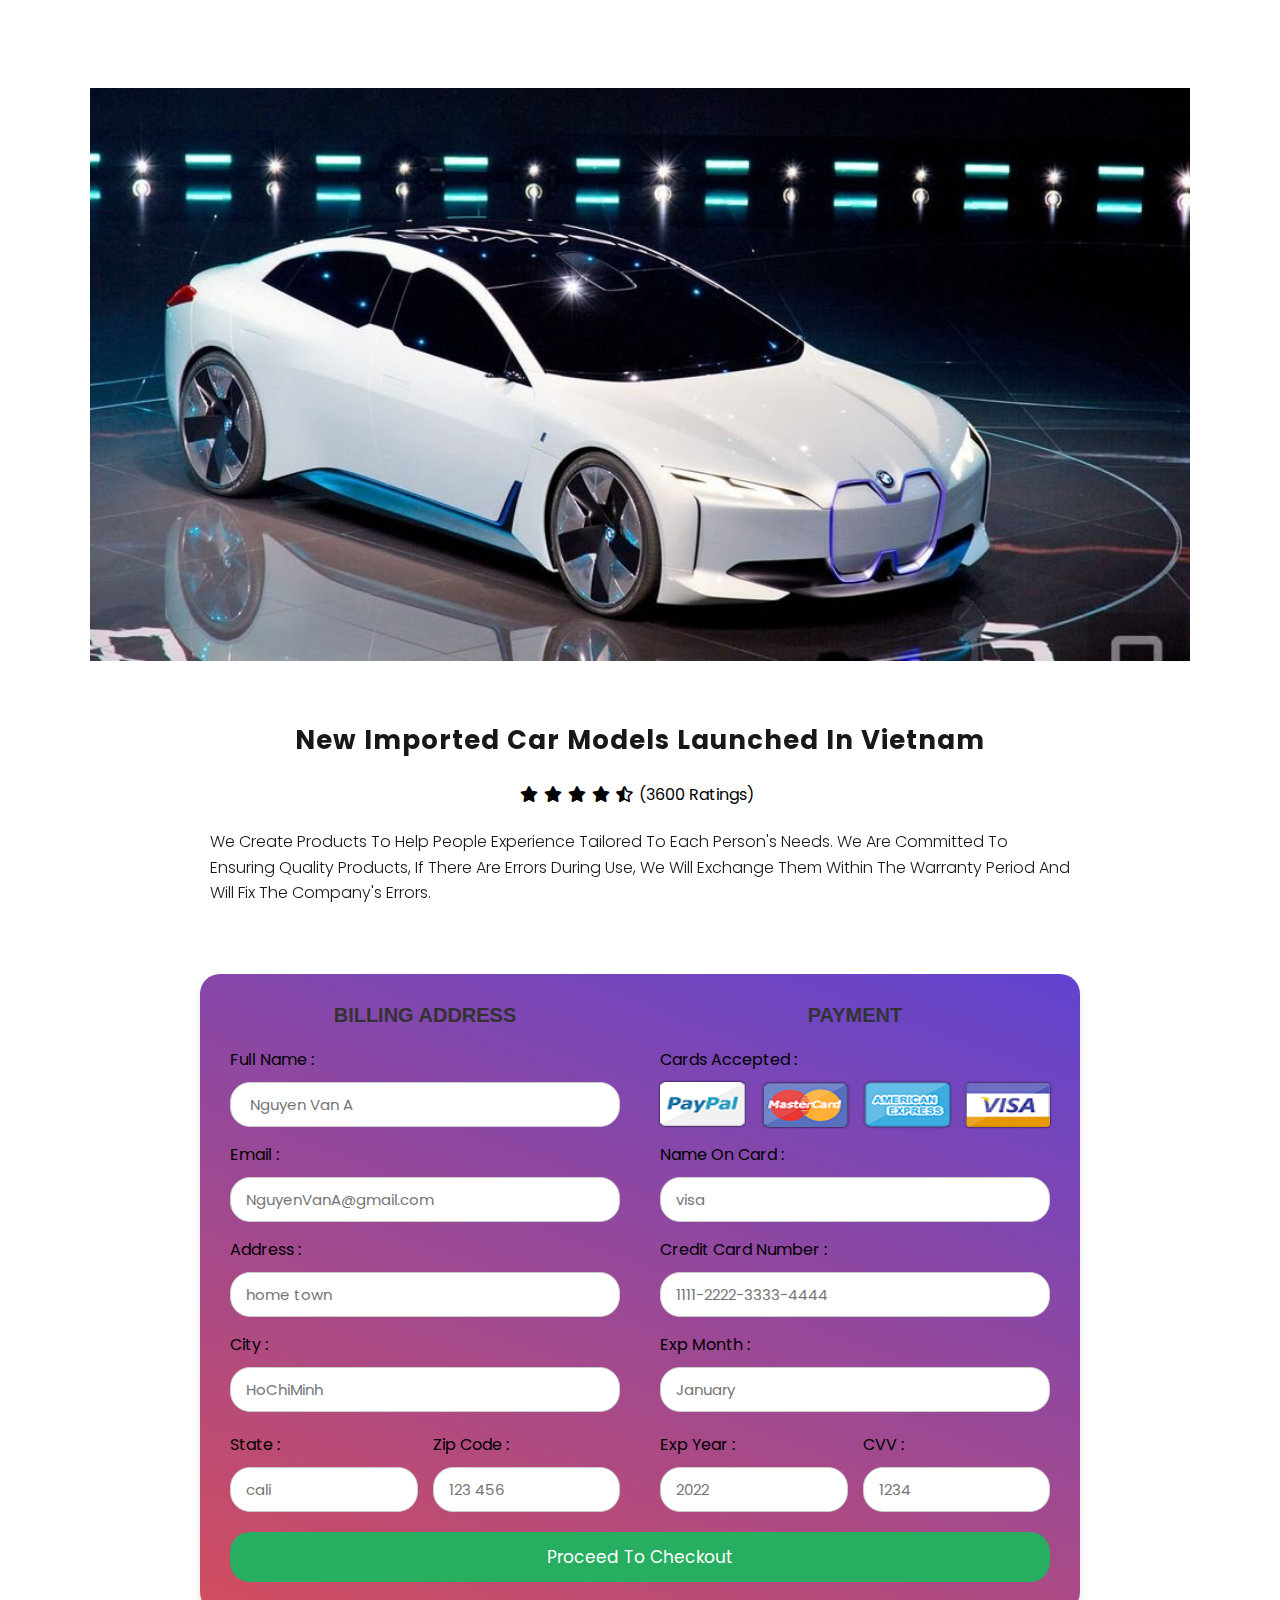
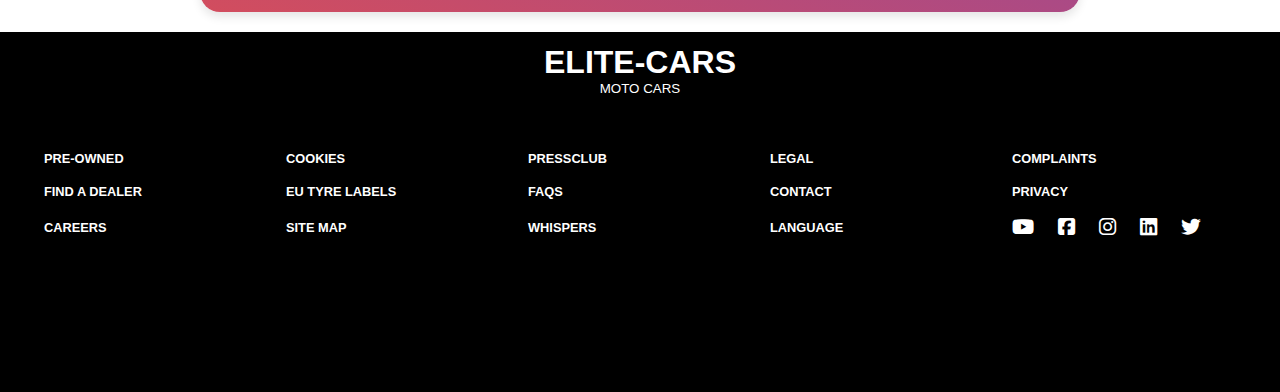
<file: Purchase Now/purchaseNow.html>
<!DOCTYPE html>
<html lang="en">
<head>
    <meta charset="UTF-8">
    <meta http-equiv="X-UA-Compatible" content="IE=edge">
    <meta name="viewport" content="width=device-width, initial-scale=1.0">
    <link rel="stylesheet" href="./themify-icons/themify-icons.css">
    <link rel="stylesheet" href="https://cdnjs.cloudflare.com/ajax/libs/font-awesome/6.1.2/css/all.min.css">
    <link rel="stylesheet" href="https://cdnjs.cloudflare.com/ajax/libs/font-awesome/5.15.4/css/all.min.css" integrity="sha512-1ycn6IcaQQ40/MKBW2W4Rhis/DbILU74C1vSrLJxCq57o941Ym01SwNsOMqvEBFlcgUa6xLiPY/NS5R+E6ztJQ==" crossorigin="anonymous" referrerpolicy="no-referrer" />
    <link rel="stylesheet" href="./PurchaseNow.css">

</head>
<body>
<div class="container">
    <div class = "product-div" >
        <div class = "product-div-left" >
            <div class = "img-container">
                <img src = "images/PurchasePic.jpg" alt = "lamboghini">
            </div>
        </div>
        <div class = "product-div-right">
            <span class = "product-name">New imported car models launched in Vietnam</span>
            <div class = "product-rating">
                <span><i class = "fas fa-star"></i></span>
                <span><i class = "fas fa-star"></i></span>
                <span><i class = "fas fa-star"></i></span>
                <span><i class = "fas fa-star"></i></span>
                <span><i class = "fas fa-star-half-alt"></i></span>
                <span>(3600 ratings)</span>
            </div>
            <p class = "product-description">We create products to help people experience tailored to each person's needs. We are committed to ensuring quality products, if there are errors during use, we will exchange them within the warranty period and will fix the company's errors.</p>
            
        </div>
    </div>
    <div class="container-form">
        <form action="">     
            <div class="row">
                <div class="col">
                    <h3 class="title">billing address</h3>
                    <div class="inputBox">
                        <span>full name :</span>
                        <input type="text" placeholder=" Nguyen Van A">
                    </div>
                    <div class="inputBox">
                        <span>email :</span>
                        <input type="email" placeholder="NguyenVanA@gmail.com">
                    </div>
                    <div class="inputBox">
                        <span>address :</span>
                        <input type="text" placeholder="home town">
                    </div>
                    <div class="inputBox">
                        <span>city :</span>
                        <input type="text" placeholder="HoChiMinh">
                    </div>
                    <div class="flex">
                        <div class="inputBox">
                            <span>state :</span>
                            <input type="text" placeholder="cali">
                        </div>
                        <div class="inputBox">
                            <span>zip code :</span>
                            <input type="text" placeholder="123 456">
                        </div>
                    </div>
                </div>
                <div class="col">     
                    <h3 class="title">payment</h3>
                    <div class="inputBox">
                        <span>cards accepted :</span>
                        <img src="./images/card_img.jpg" alt="ATM">
                    </div>
                    <div class="inputBox">
                        <span>name on card :</span>
                        <input type="text" placeholder="visa">
                    </div>
                    <div class="inputBox">
                        <span>credit card number :</span>
                        <input type="number" placeholder="1111-2222-3333-4444">
                    </div>
                    <div class="inputBox">
                        <span>exp month :</span>
                        <input type="text" placeholder="January">
                    </div>
    
                    <div class="flex">
                        <div class="inputBox">
                            <span>exp year :</span>
                            <input type="number" placeholder="2022">
                        </div>
                        <div class="inputBox">
                            <span>CVV :</span>
                            <input type="text" placeholder="1234">
                        </div>
                    </div>
                </div>
            </div>
            <input type="submit" value="proceed to checkout" class="submit-btn">
        </form>
    </div>
    <footer>
        <section class="foot">
            <header>
                <h1>ELITE-CARS</h1>
                <h3 style="font-weight: 300; font-size: smaller;">MOTO CARS</h3>
            </header>        
            <hr style="border-color: rgb(42, 40, 40); width: 90%; margin: 1rem auto;">
            <table>
                <tr>
                    <td>PRE-OWNED</td>
                    <td>COOKIES</td>
                    <td>PRESSCLUB</td>
                    <td>LEGAL</td>
                    <td>COMPLAINTS</td>
                </tr>
                <tr>
                    <td>FIND A DEALER</td>
                    <td>EU TYRE LABELS</td>
                    <td>FAQS</td>
                    <td>CONTACT</td>
                    <td>PRIVACY</td>
                </tr>
                <tr>
                    <td>CAREERS</td>
                    <td>SITE MAP</td>
                    <td>WHISPERS</td>
                    <td>LANGUAGE</td>
                    <td><i class="fa-brands fa-youtube"></i><i class="fa-brands fa-square-facebook"></i><i class="fa-brands fa-instagram"></i><i class="fa-brands fa-linkedin"></i><i class="fa-brands fa-twitter"></i></td>
                </tr>
            </table>
            <hr style="border-color: rgb(42, 40, 40); width: 90%; margin: 1rem auto;">
        </section>
    </footer>
</div>    
</body>
<script src="../Home and Products/JS/ProdPur.js"></script>
</html>
</file>
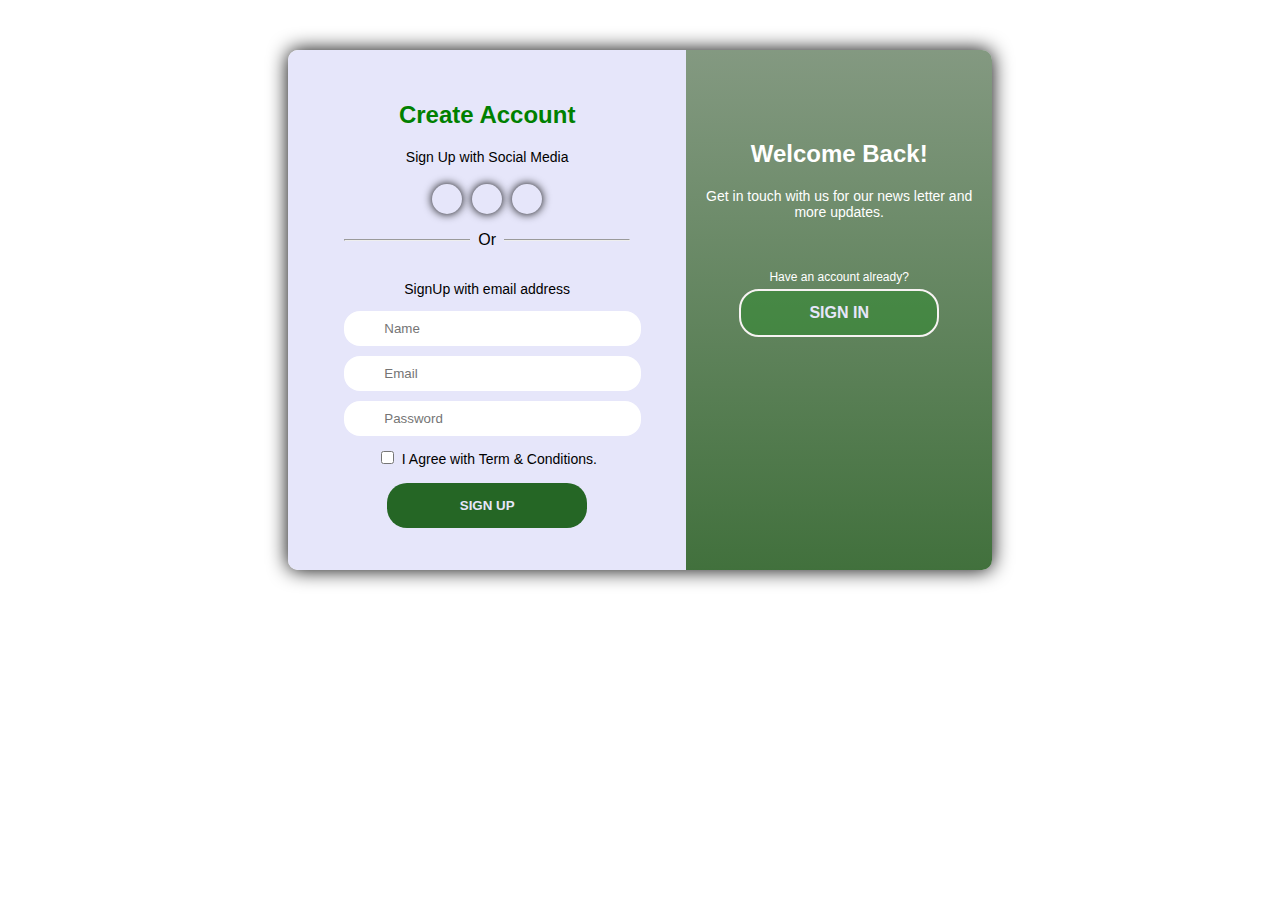
<file: Purchase Now/Sign.html>
<!DOCTYPE html>
<html lang="en">
   <head>
      <meta charset="UTF-8">
      <meta http-equiv="X-UA-Compatible" content="IE=edge">
      <meta name="viewport" content="width=device-width, initial-scale=1.0">
      <title>Sign Up Form</title>
      <link rel="stylesheet" href="./Sign.css">
      <link rel="stylesheet" href="https://pro.fontawesome.com/releases/v5.10.0/css/all.css"
         integrity="sha384-AYmEC3Yw5cVb3ZcuHtOA93w35dYTsvhLPVnYs9eStHfGJvOvKxVfELGroGkvsg+p" crossorigin="anonymous" />
      <script src="https://ajax.googleapis.com/ajax/libs/jquery/3.5.1/jquery.min.js"></script>        
   </head>
   <body>
      <div class="container">
         <dive class="formWraper">
            <div class="formDiv" id="signUp">
               <h2>Create Account</h2>
               <p class="text"> Sign Up with Social Media</p>
               <div class="socialBtn">
                  <div class="facebook icon"><i class="fab fa-facebook-f"></i></div>
                  <div class="twitter icon"><i class="fab fa-twitter"></i></div>
                  <div class="instagram icon"><i class="fab fa-instagram"></i></i></div>
               </div>
               <hr>
               <div class="orDiv">Or</div>
               <p class="text">SignUp with email address</p>
               <div class="formGroup">
                  <i class="far fa-user"></i>
                  <input type="text" name="name" id="name" placeholder="Name">
               </div>
               <div class="formGroup">
                  <i class="far fa-envelope"></i>
                  <input type="email" name="email" id="email" placeholder="Email">
               </div>
               <div class="formGroup">
                  <i class="fas fa-lock"></i>
                  <input type="password" name="password" id="password" placeholder="Password">
               </div>
               <div class="checkBox">
                  <input type="checkbox" name="checkbox" id="checkbox">
                  <span class="text">I Agree with Term & Conditions.</span>
               </div>
               <button class="btn">SIGN UP</button>
               <div class="hideBtn loginBtn-mobile textStyle">
                  <p> Have an acount already?
                     <span class="hoverColor">Login</span>
                  </p>
               </div>
            </div>
            <div class="signIn" id="signIn">
               <h2 class="signInText">Sign In</h2>
               <p class="text"> Sign In with Social Media</p>
               <div>
                  <button type="submit" class="iconeBtn">
                  <span class="facebook ">
                  <i class=" icone2 fab fa-facebook-f"></i> Facebook
                  </span>
                  </button>
               </div>
               <div>
                  <button type="submit" class="iconeBtn">
                  <span class="twitter">
                  <i class=" icone2 fab fa-twitter"></i> Twitter
                  </span>
                  </button>
               </div>
               <div>
                  <button type="submit" class="iconeBtn">
                  <span class="google">
                  <i class=" icone2 fab fa-google"></i> Google 
                  </span>
                  </button>
               </div>
               <hr class="line2">
               <div class="or2">Or</div>
               <p class="text">SignIn with email address</p>
               <div class="formGroup">
                  <i class="far fa-envelope"></i>
                  <input type="email" name="email" id="email" placeholder="Email">
               </div>
               <div class="formGroup">
                  <i class="fas fa-lock"></i>
                  <input type="password" name="password" id="password" placeholder="Password">
               </div>
               <div class="checkBox">
                  <input type="checkbox" name="checkbox" id="checkbox">
                  <span class="text">I agree with term & conditions.</span>
               </div>
               <button class="btn">LOG IN</button>
               <div class="hideBtn signUpBtn-mobile textStyle">
                  <p>Don't have an account?
                     <span class="hoverColor">Create Account</span>
                  </p>
               </div>
               <div class="hideBtn forgotPassword textStyle">
                  <p>Forgot password?
                     <span class="hoverColor">Reset</span>
                  </p>
               </div>
            </div>
            <div class="passwordReset" id="passwordReset">
               <h2>Password Reset</h2>
               <p class="text"> To retrieve your password, please enter you account's email address.</p>
               <div class="formGroup">
                  <i class="far fa-envelope"></i>
                  <input type="email" name="email" id="email" placeholder="Email">
               </div>
               <button class="btn">SUBMIT NOW</button>
               <div class="hideBtn loginBtn-mobile textStyle">
                  <p> Remembered your password?
                     <span class="hoverColor">Login</span>
                  </p>
               </div>
            </div>
            <div class="welcomeDiv">
               <h2>Welcome Back!</h2>
               <p class="text">Get in touch with us for our news letter and more updates.</p>
               <div class="toggleBtn loginBtn">
                  <p class="textAboveBtn">Have an account already?</p>
                  <button type="submit" class="btn2">SIGN IN</button>
               </div>
               <div class="toggleBtn signUpBtn">
                  <p class="textAboveBtn">Don't have an account?</p>
                  <button type="submit" class="btn2">Create Account</button>
               </div>
               <div class="passwordResetBtn">
                  <p class="textAboveBtn">Forgot your password?</p>
                  <button type="submit" class="btn2">Reset Password</button>
               </div>
            </div>
         </dive>
      </div>
      <script src="./Sign.js"></script>
   </body>
</html>
</file>
<file: Purchase Now/themify-icons/demo-files/demo.css>
body {
	font: normal 1em/1.5em Arial, Helvetica, sans-serif;
	max-width: 90%;
	margin: 30px auto 0;
}
h1, h3 {
	font-weight: normal;
}
h3 {
	font-size: 1.4;
	text-transform: uppercase;
	letter-spacing: 1px;
}

.icon-section {
	margin: 0 0 3em;
	clear: both;
	overflow: hidden;
}
.icon-container {
	width: 240px; 
	padding: .7em 0;
	float: left; 
	position: relative;
	text-align: left;
}
.icon-container [class^="ti-"], 
.icon-container [class*=" ti-"] {
	color: #000;
	position: absolute;
	margin-top: 3px;
	transition: .3s;
}
.icon-container:hover [class^="ti-"],
.icon-container:hover [class*=" ti-"] {
	font-size: 2.2em;
	margin-top: -5px;
}
.icon-container:hover .icon-name {
	color: #000;
}
.icon-name {
	color: #aaa;
	margin-left: 35px;
	font-size: .8em;
	transition: .3s;
}
.icon-container:hover .icon-name {
	margin-left: 45px;
}
</file>
<file: Purchase Now/themify-icons/themify-icons.css>
@font-face {
	font-family: 'themify';
	src:url('fonts/themify.eot?-fvbane');
	src:url('fonts/themify.eot?#iefix-fvbane') format('embedded-opentype'),
		url('fonts/themify.woff?-fvbane') format('woff'),
		url('fonts/themify.ttf?-fvbane') format('truetype'),
		url('fonts/themify.svg?-fvbane#themify') format('svg');
	font-weight: normal;
	font-style: normal;
}

[class^="ti-"], [class*=" ti-"] {
	font-family: 'themify';
	speak: none;
	font-style: normal;
	font-weight: normal;
	font-variant: normal;
	text-transform: none;
	line-height: 1;

	/* Better Font Rendering =========== */
	-webkit-font-smoothing: antialiased;
	-moz-osx-font-smoothing: grayscale;
}

.ti-wand:before {
	content: "\e600";
}
.ti-volume:before {
	content: "\e601";
}
.ti-user:before {
	content: "\e602";
}
.ti-unlock:before {
	content: "\e603";
}
.ti-unlink:before {
	content: "\e604";
}
.ti-trash:before {
	content: "\e605";
}
.ti-thought:before {
	content: "\e606";
}
.ti-target:before {
	content: "\e607";
}
.ti-tag:before {
	content: "\e608";
}
.ti-tablet:before {
	content: "\e609";
}
.ti-star:before {
	content: "\e60a";
}
.ti-spray:before {
	content: "\e60b";
}
.ti-signal:before {
	content: "\e60c";
}
.ti-shopping-cart:before {
	content: "\e60d";
}
.ti-shopping-cart-full:before {
	content: "\e60e";
}
.ti-settings:before {
	content: "\e60f";
}
.ti-search:before {
	content: "\e610";
}
.ti-zoom-in:before {
	content: "\e611";
}
.ti-zoom-out:before {
	content: "\e612";
}
.ti-cut:before {
	content: "\e613";
}
.ti-ruler:before {
	content: "\e614";
}
.ti-ruler-pencil:before {
	content: "\e615";
}
.ti-ruler-alt:before {
	content: "\e616";
}
.ti-bookmark:before {
	content: "\e617";
}
.ti-bookmark-alt:before {
	content: "\e618";
}
.ti-reload:before {
	content: "\e619";
}
.ti-plus:before {
	content: "\e61a";
}
.ti-pin:before {
	content: "\e61b";
}
.ti-pencil:before {
	content: "\e61c";
}
.ti-pencil-alt:before {
	content: "\e61d";
}
.ti-paint-roller:before {
	content: "\e61e";
}
.ti-paint-bucket:before {
	content: "\e61f";
}
.ti-na:before {
	content: "\e620";
}
.ti-mobile:before {
	content: "\e621";
}
.ti-minus:before {
	content: "\e622";
}
.ti-medall:before {
	content: "\e623";
}
.ti-medall-alt:before {
	content: "\e624";
}
.ti-marker:before {
	content: "\e625";
}
.ti-marker-alt:before {
	content: "\e626";
}
.ti-arrow-up:before {
	content: "\e627";
}
.ti-arrow-right:before {
	content: "\e628";
}
.ti-arrow-left:before {
	content: "\e629";
}
.ti-arrow-down:before {
	content: "\e62a";
}
.ti-lock:before {
	content: "\e62b";
}
.ti-location-arrow:before {
	content: "\e62c";
}
.ti-link:before {
	content: "\e62d";
}
.ti-layout:before {
	content: "\e62e";
}
.ti-layers:before {
	content: "\e62f";
}
.ti-layers-alt:before {
	content: "\e630";
}
.ti-key:before {
	content: "\e631";
}
.ti-import:before {
	content: "\e632";
}
.ti-image:before {
	content: "\e633";
}
.ti-heart:before {
	content: "\e634";
}
.ti-heart-broken:before {
	content: "\e635";
}
.ti-hand-stop:before {
	content: "\e636";
}
.ti-hand-open:before {
	content: "\e637";
}
.ti-hand-drag:before {
	content: "\e638";
}
.ti-folder:before {
	content: "\e639";
}
.ti-flag:before {
	content: "\e63a";
}
.ti-flag-alt:before {
	content: "\e63b";
}
.ti-flag-alt-2:before {
	content: "\e63c";
}
.ti-eye:before {
	content: "\e63d";
}
.ti-export:before {
	content: "\e63e";
}
.ti-exchange-vertical:before {
	content: "\e63f";
}
.ti-desktop:before {
	content: "\e640";
}
.ti-cup:before {
	content: "\e641";
}
.ti-crown:before {
	content: "\e642";
}
.ti-comments:before {
	content: "\e643";
}
.ti-comment:before {
	content: "\e644";
}
.ti-comment-alt:before {
	content: "\e645";
}
.ti-close:before {
	content: "\e646";
}
.ti-clip:before {
	content: "\e647";
}
.ti-angle-up:before {
	content: "\e648";
}
.ti-angle-right:before {
	content: "\e649";
}
.ti-angle-left:before {
	content: "\e64a";
}
.ti-angle-down:before {
	content: "\e64b";
}
.ti-check:before {
	content: "\e64c";
}
.ti-check-box:before {
	content: "\e64d";
}
.ti-camera:before {
	content: "\e64e";
}
.ti-announcement:before {
	content: "\e64f";
}
.ti-brush:before {
	content: "\e650";
}
.ti-briefcase:before {
	content: "\e651";
}
.ti-bolt:before {
	content: "\e652";
}
.ti-bolt-alt:before {
	content: "\e653";
}
.ti-blackboard:before {
	content: "\e654";
}
.ti-bag:before {
	content: "\e655";
}
.ti-move:before {
	content: "\e656";
}
.ti-arrows-vertical:before {
	content: "\e657";
}
.ti-arrows-horizontal:before {
	content: "\e658";
}
.ti-fullscreen:before {
	content: "\e659";
}
.ti-arrow-top-right:before {
	content: "\e65a";
}
.ti-arrow-top-left:before {
	content: "\e65b";
}
.ti-arrow-circle-up:before {
	content: "\e65c";
}
.ti-arrow-circle-right:before {
	content: "\e65d";
}
.ti-arrow-circle-left:before {
	content: "\e65e";
}
.ti-arrow-circle-down:before {
	content: "\e65f";
}
.ti-angle-double-up:before {
	content: "\e660";
}
.ti-angle-double-right:before {
	content: "\e661";
}
.ti-angle-double-left:before {
	content: "\e662";
}
.ti-angle-double-down:before {
	content: "\e663";
}
.ti-zip:before {
	content: "\e664";
}
.ti-world:before {
	content: "\e665";
}
.ti-wheelchair:before {
	content: "\e666";
}
.ti-view-list:before {
	content: "\e667";
}
.ti-view-list-alt:before {
	content: "\e668";
}
.ti-view-grid:before {
	content: "\e669";
}
.ti-uppercase:before {
	content: "\e66a";
}
.ti-upload:before {
	content: "\e66b";
}
.ti-underline:before {
	content: "\e66c";
}
.ti-truck:before {
	content: "\e66d";
}
.ti-timer:before {
	content: "\e66e";
}
.ti-ticket:before {
	content: "\e66f";
}
.ti-thumb-up:before {
	content: "\e670";
}
.ti-thumb-down:before {
	content: "\e671";
}
.ti-text:before {
	content: "\e672";
}
.ti-stats-up:before {
	content: "\e673";
}
.ti-stats-down:before {
	content: "\e674";
}
.ti-split-v:before {
	content: "\e675";
}
.ti-split-h:before {
	content: "\e676";
}
.ti-smallcap:before {
	content: "\e677";
}
.ti-shine:before {
	content: "\e678";
}
.ti-shift-right:before {
	content: "\e679";
}
.ti-shift-left:before {
	content: "\e67a";
}
.ti-shield:before {
	content: "\e67b";
}
.ti-notepad:before {
	content: "\e67c";
}
.ti-server:before {
	content: "\e67d";
}
.ti-quote-right:before {
	content: "\e67e";
}
.ti-quote-left:before {
	content: "\e67f";
}
.ti-pulse:before {
	content: "\e680";
}
.ti-printer:before {
	content: "\e681";
}
.ti-power-off:before {
	content: "\e682";
}
.ti-plug:before {
	content: "\e683";
}
.ti-pie-chart:before {
	content: "\e684";
}
.ti-paragraph:before {
	content: "\e685";
}
.ti-panel:before {
	content: "\e686";
}
.ti-package:before {
	content: "\e687";
}
.ti-music:before {
	content: "\e688";
}
.ti-music-alt:before {
	content: "\e689";
}
.ti-mouse:before {
	content: "\e68a";
}
.ti-mouse-alt:before {
	content: "\e68b";
}
.ti-money:before {
	content: "\e68c";
}
.ti-microphone:before {
	content: "\e68d";
}
.ti-menu:before {
	content: "\e68e";
}
.ti-menu-alt:before {
	content: "\e68f";
}
.ti-map:before {
	content: "\e690";
}
.ti-map-alt:before {
	content: "\e691";
}
.ti-loop:before {
	content: "\e692";
}
.ti-location-pin:before {
	content: "\e693";
}
.ti-list:before {
	content: "\e694";
}
.ti-light-bulb:before {
	content: "\e695";
}
.ti-Italic:before {
	content: "\e696";
}
.ti-info:before {
	content: "\e697";
}
.ti-infinite:before {
	content: "\e698";
}
.ti-id-badge:before {
	content: "\e699";
}
.ti-hummer:before {
	content: "\e69a";
}
.ti-home:before {
	content: "\e69b";
}
.ti-help:before {
	content: "\e69c";
}
.ti-headphone:before {
	content: "\e69d";
}
.ti-harddrives:before {
	content: "\e69e";
}
.ti-harddrive:before {
	content: "\e69f";
}
.ti-gift:before {
	content: "\e6a0";
}
.ti-game:before {
	content: "\e6a1";
}
.ti-filter:before {
	content: "\e6a2";
}
.ti-files:before {
	content: "\e6a3";
}
.ti-file:before {
	content: "\e6a4";
}
.ti-eraser:before {
	content: "\e6a5";
}
.ti-envelope:before {
	content: "\e6a6";
}
.ti-download:before {
	content: "\e6a7";
}
.ti-direction:before {
	content: "\e6a8";
}
.ti-direction-alt:before {
	content: "\e6a9";
}
.ti-dashboard:before {
	content: "\e6aa";
}
.ti-control-stop:before {
	content: "\e6ab";
}
.ti-control-shuffle:before {
	content: "\e6ac";
}
.ti-control-play:before {
	content: "\e6ad";
}
.ti-control-pause:before {
	content: "\e6ae";
}
.ti-control-forward:before {
	content: "\e6af";
}
.ti-control-backward:before {
	content: "\e6b0";
}
.ti-cloud:before {
	content: "\e6b1";
}
.ti-cloud-up:before {
	content: "\e6b2";
}
.ti-cloud-down:before {
	content: "\e6b3";
}
.ti-clipboard:before {
	content: "\e6b4";
}
.ti-car:before {
	content: "\e6b5";
}
.ti-calendar:before {
	content: "\e6b6";
}
.ti-book:before {
	content: "\e6b7";
}
.ti-bell:before {
	content: "\e6b8";
}
.ti-basketball:before {
	content: "\e6b9";
}
.ti-bar-chart:before {
	content: "\e6ba";
}
.ti-bar-chart-alt:before {
	content: "\e6bb";
}
.ti-back-right:before {
	content: "\e6bc";
}
.ti-back-left:before {
	content: "\e6bd";
}
.ti-arrows-corner:before {
	content: "\e6be";
}
.ti-archive:before {
	content: "\e6bf";
}
.ti-anchor:before {
	content: "\e6c0";
}
.ti-align-right:before {
	content: "\e6c1";
}
.ti-align-left:before {
	content: "\e6c2";
}
.ti-align-justify:before {
	content: "\e6c3";
}
.ti-align-center:before {
	content: "\e6c4";
}
.ti-alert:before {
	content: "\e6c5";
}
.ti-alarm-clock:before {
	content: "\e6c6";
}
.ti-agenda:before {
	content: "\e6c7";
}
.ti-write:before {
	content: "\e6c8";
}
.ti-window:before {
	content: "\e6c9";
}
.ti-widgetized:before {
	content: "\e6ca";
}
.ti-widget:before {
	content: "\e6cb";
}
.ti-widget-alt:before {
	content: "\e6cc";
}
.ti-wallet:before {
	content: "\e6cd";
}
.ti-video-clapper:before {
	content: "\e6ce";
}
.ti-video-camera:before {
	content: "\e6cf";
}
.ti-vector:before {
	content: "\e6d0";
}
.ti-themify-logo:before {
	content: "\e6d1";
}
.ti-themify-favicon:before {
	content: "\e6d2";
}
.ti-themify-favicon-alt:before {
	content: "\e6d3";
}
.ti-support:before {
	content: "\e6d4";
}
.ti-stamp:before {
	content: "\e6d5";
}
.ti-split-v-alt:before {
	content: "\e6d6";
}
.ti-slice:before {
	content: "\e6d7";
}
.ti-shortcode:before {
	content: "\e6d8";
}
.ti-shift-right-alt:before {
	content: "\e6d9";
}
.ti-shift-left-alt:before {
	content: "\e6da";
}
.ti-ruler-alt-2:before {
	content: "\e6db";
}
.ti-receipt:before {
	content: "\e6dc";
}
.ti-pin2:before {
	content: "\e6dd";
}
.ti-pin-alt:before {
	content: "\e6de";
}
.ti-pencil-alt2:before {
	content: "\e6df";
}
.ti-palette:before {
	content: "\e6e0";
}
.ti-more:before {
	content: "\e6e1";
}
.ti-more-alt:before {
	content: "\e6e2";
}
.ti-microphone-alt:before {
	content: "\e6e3";
}
.ti-magnet:before {
	content: "\e6e4";
}
.ti-line-double:before {
	content: "\e6e5";
}
.ti-line-dotted:before {
	content: "\e6e6";
}
.ti-line-dashed:before {
	content: "\e6e7";
}
.ti-layout-width-full:before {
	content: "\e6e8";
}
.ti-layout-width-default:before {
	content: "\e6e9";
}
.ti-layout-width-default-alt:before {
	content: "\e6ea";
}
.ti-layout-tab:before {
	content: "\e6eb";
}
.ti-layout-tab-window:before {
	content: "\e6ec";
}
.ti-layout-tab-v:before {
	content: "\e6ed";
}
.ti-layout-tab-min:before {
	content: "\e6ee";
}
.ti-layout-slider:before {
	content: "\e6ef";
}
.ti-layout-slider-alt:before {
	content: "\e6f0";
}
.ti-layout-sidebar-right:before {
	content: "\e6f1";
}
.ti-layout-sidebar-none:before {
	content: "\e6f2";
}
.ti-layout-sidebar-left:before {
	content: "\e6f3";
}
.ti-layout-placeholder:before {
	content: "\e6f4";
}
.ti-layout-menu:before {
	content: "\e6f5";
}
.ti-layout-menu-v:before {
	content: "\e6f6";
}
.ti-layout-menu-separated:before {
	content: "\e6f7";
}
.ti-layout-menu-full:before {
	content: "\e6f8";
}
.ti-layout-media-right-alt:before {
	content: "\e6f9";
}
.ti-layout-media-right:before {
	content: "\e6fa";
}
.ti-layout-media-overlay:before {
	content: "\e6fb";
}
.ti-layout-media-overlay-alt:before {
	content: "\e6fc";
}
.ti-layout-media-overlay-alt-2:before {
	content: "\e6fd";
}
.ti-layout-media-left-alt:before {
	content: "\e6fe";
}
.ti-layout-media-left:before {
	content: "\e6ff";
}
.ti-layout-media-center-alt:before {
	content: "\e700";
}
.ti-layout-media-center:before {
	content: "\e701";
}
.ti-layout-list-thumb:before {
	content: "\e702";
}
.ti-layout-list-thumb-alt:before {
	content: "\e703";
}
.ti-layout-list-post:before {
	content: "\e704";
}
.ti-layout-list-large-image:before {
	content: "\e705";
}
.ti-layout-line-solid:before {
	content: "\e706";
}
.ti-layout-grid4:before {
	content: "\e707";
}
.ti-layout-grid3:before {
	content: "\e708";
}
.ti-layout-grid2:before {
	content: "\e709";
}
.ti-layout-grid2-thumb:before {
	content: "\e70a";
}
.ti-layout-cta-right:before {
	content: "\e70b";
}
.ti-layout-cta-left:before {
	content: "\e70c";
}
.ti-layout-cta-center:before {
	content: "\e70d";
}
.ti-layout-cta-btn-right:before {
	content: "\e70e";
}
.ti-layout-cta-btn-left:before {
	content: "\e70f";
}
.ti-layout-column4:before {
	content: "\e710";
}
.ti-layout-column3:before {
	content: "\e711";
}
.ti-layout-column2:before {
	content: "\e712";
}
.ti-layout-accordion-separated:before {
	content: "\e713";
}
.ti-layout-accordion-merged:before {
	content: "\e714";
}
.ti-layout-accordion-list:before {
	content: "\e715";
}
.ti-ink-pen:before {
	content: "\e716";
}
.ti-info-alt:before {
	content: "\e717";
}
.ti-help-alt:before {
	content: "\e718";
}
.ti-headphone-alt:before {
	content: "\e719";
}
.ti-hand-point-up:before {
	content: "\e71a";
}
.ti-hand-point-right:before {
	content: "\e71b";
}
.ti-hand-point-left:before {
	content: "\e71c";
}
.ti-hand-point-down:before {
	content: "\e71d";
}
.ti-gallery:before {
	content: "\e71e";
}
.ti-face-smile:before {
	content: "\e71f";
}
.ti-face-sad:before {
	content: "\e720";
}
.ti-credit-card:before {
	content: "\e721";
}
.ti-control-skip-forward:before {
	content: "\e722";
}
.ti-control-skip-backward:before {
	content: "\e723";
}
.ti-control-record:before {
	content: "\e724";
}
.ti-control-eject:before {
	content: "\e725";
}
.ti-comments-smiley:before {
	content: "\e726";
}
.ti-brush-alt:before {
	content: "\e727";
}
.ti-youtube:before {
	content: "\e728";
}
.ti-vimeo:before {
	content: "\e729";
}
.ti-twitter:before {
	content: "\e72a";
}
.ti-time:before {
	content: "\e72b";
}
.ti-tumblr:before {
	content: "\e72c";
}
.ti-skype:before {
	content: "\e72d";
}
.ti-share:before {
	content: "\e72e";
}
.ti-share-alt:before {
	content: "\e72f";
}
.ti-rocket:before {
	content: "\e730";
}
.ti-pinterest:before {
	content: "\e731";
}
.ti-new-window:before {
	content: "\e732";
}
.ti-microsoft:before {
	content: "\e733";
}
.ti-list-ol:before {
	content: "\e734";
}
.ti-linkedin:before {
	content: "\e735";
}
.ti-layout-sidebar-2:before {
	content: "\e736";
}
.ti-layout-grid4-alt:before {
	content: "\e737";
}
.ti-layout-grid3-alt:before {
	content: "\e738";
}
.ti-layout-grid2-alt:before {
	content: "\e739";
}
.ti-layout-column4-alt:before {
	content: "\e73a";
}
.ti-layout-column3-alt:before {
	content: "\e73b";
}
.ti-layout-column2-alt:before {
	content: "\e73c";
}
.ti-instagram:before {
	content: "\e73d";
}
.ti-google:before {
	content: "\e73e";
}
.ti-github:before {
	content: "\e73f";
}
.ti-flickr:before {
	content: "\e740";
}
.ti-facebook:before {
	content: "\e741";
}
.ti-dropbox:before {
	content: "\e742";
}
.ti-dribbble:before {
	content: "\e743";
}
.ti-apple:before {
	content: "\e744";
}
.ti-android:before {
	content: "\e745";
}
.ti-save:before {
	content: "\e746";
}
.ti-save-alt:before {
	content: "\e747";
}
.ti-yahoo:before {
	content: "\e748";
}
.ti-wordpress:before {
	content: "\e749";
}
.ti-vimeo-alt:before {
	content: "\e74a";
}
.ti-twitter-alt:before {
	content: "\e74b";
}
.ti-tumblr-alt:before {
	content: "\e74c";
}
.ti-trello:before {
	content: "\e74d";
}
.ti-stack-overflow:before {
	content: "\e74e";
}
.ti-soundcloud:before {
	content: "\e74f";
}
.ti-sharethis:before {
	content: "\e750";
}
.ti-sharethis-alt:before {
	content: "\e751";
}
.ti-reddit:before {
	content: "\e752";
}
.ti-pinterest-alt:before {
	content: "\e753";
}
.ti-microsoft-alt:before {
	content: "\e754";
}
.ti-linux:before {
	content: "\e755";
}
.ti-jsfiddle:before {
	content: "\e756";
}
.ti-joomla:before {
	content: "\e757";
}
.ti-html5:before {
	content: "\e758";
}
.ti-flickr-alt:before {
	content: "\e759";
}
.ti-email:before {
	content: "\e75a";
}
.ti-drupal:before {
	content: "\e75b";
}
.ti-dropbox-alt:before {
	content: "\e75c";
}
.ti-css3:before {
	content: "\e75d";
}
.ti-rss:before {
	content: "\e75e";
}
.ti-rss-alt:before {
	content: "\e75f";
}
</file>
<file: Purchase Now/themify-icons/ie7/ie7.css>
.ti-wand {
	*zoom: expression(this.runtimeStyle['zoom'] = '1', this.innerHTML = '&#xe600;');
}
.ti-volume {
	*zoom: expression(this.runtimeStyle['zoom'] = '1', this.innerHTML = '&#xe601;');
}
.ti-user {
	*zoom: expression(this.runtimeStyle['zoom'] = '1', this.innerHTML = '&#xe602;');
}
.ti-unlock {
	*zoom: expression(this.runtimeStyle['zoom'] = '1', this.innerHTML = '&#xe603;');
}
.ti-unlink {
	*zoom: expression(this.runtimeStyle['zoom'] = '1', this.innerHTML = '&#xe604;');
}
.ti-trash {
	*zoom: expression(this.runtimeStyle['zoom'] = '1', this.innerHTML = '&#xe605;');
}
.ti-thought {
	*zoom: expression(this.runtimeStyle['zoom'] = '1', this.innerHTML = '&#xe606;');
}
.ti-target {
	*zoom: expression(this.runtimeStyle['zoom'] = '1', this.innerHTML = '&#xe607;');
}
.ti-tag {
	*zoom: expression(this.runtimeStyle['zoom'] = '1', this.innerHTML = '&#xe608;');
}
.ti-tablet {
	*zoom: expression(this.runtimeStyle['zoom'] = '1', this.innerHTML = '&#xe609;');
}
.ti-star {
	*zoom: expression(this.runtimeStyle['zoom'] = '1', this.innerHTML = '&#xe60a;');
}
.ti-spray {
	*zoom: expression(this.runtimeStyle['zoom'] = '1', this.innerHTML = '&#xe60b;');
}
.ti-signal {
	*zoom: expression(this.runtimeStyle['zoom'] = '1', this.innerHTML = '&#xe60c;');
}
.ti-shopping-cart {
	*zoom: expression(this.runtimeStyle['zoom'] = '1', this.innerHTML = '&#xe60d;');
}
.ti-shopping-cart-full {
	*zoom: expression(this.runtimeStyle['zoom'] = '1', this.innerHTML = '&#xe60e;');
}
.ti-settings {
	*zoom: expression(this.runtimeStyle['zoom'] = '1', this.innerHTML = '&#xe60f;');
}
.ti-search {
	*zoom: expression(this.runtimeStyle['zoom'] = '1', this.innerHTML = '&#xe610;');
}
.ti-zoom-in {
	*zoom: expression(this.runtimeStyle['zoom'] = '1', this.innerHTML = '&#xe611;');
}
.ti-zoom-out {
	*zoom: expression(this.runtimeStyle['zoom'] = '1', this.innerHTML = '&#xe612;');
}
.ti-cut {
	*zoom: expression(this.runtimeStyle['zoom'] = '1', this.innerHTML = '&#xe613;');
}
.ti-ruler {
	*zoom: expression(this.runtimeStyle['zoom'] = '1', this.innerHTML = '&#xe614;');
}
.ti-ruler-pencil {
	*zoom: expression(this.runtimeStyle['zoom'] = '1', this.innerHTML = '&#xe615;');
}
.ti-ruler-alt {
	*zoom: expression(this.runtimeStyle['zoom'] = '1', this.innerHTML = '&#xe616;');
}
.ti-bookmark {
	*zoom: expression(this.runtimeStyle['zoom'] = '1', this.innerHTML = '&#xe617;');
}
.ti-bookmark-alt {
	*zoom: expression(this.runtimeStyle['zoom'] = '1', this.innerHTML = '&#xe618;');
}
.ti-reload {
	*zoom: expression(this.runtimeStyle['zoom'] = '1', this.innerHTML = '&#xe619;');
}
.ti-plus {
	*zoom: expression(this.runtimeStyle['zoom'] = '1', this.innerHTML = '&#xe61a;');
}
.ti-pin {
	*zoom: expression(this.runtimeStyle['zoom'] = '1', this.innerHTML = '&#xe61b;');
}
.ti-pencil {
	*zoom: expression(this.runtimeStyle['zoom'] = '1', this.innerHTML = '&#xe61c;');
}
.ti-pencil-alt {
	*zoom: expression(this.runtimeStyle['zoom'] = '1', this.innerHTML = '&#xe61d;');
}
.ti-paint-roller {
	*zoom: expression(this.runtimeStyle['zoom'] = '1', this.innerHTML = '&#xe61e;');
}
.ti-paint-bucket {
	*zoom: expression(this.runtimeStyle['zoom'] = '1', this.innerHTML = '&#xe61f;');
}
.ti-na {
	*zoom: expression(this.runtimeStyle['zoom'] = '1', this.innerHTML = '&#xe620;');
}
.ti-mobile {
	*zoom: expression(this.runtimeStyle['zoom'] = '1', this.innerHTML = '&#xe621;');
}
.ti-minus {
	*zoom: expression(this.runtimeStyle['zoom'] = '1', this.innerHTML = '&#xe622;');
}
.ti-medall {
	*zoom: expression(this.runtimeStyle['zoom'] = '1', this.innerHTML = '&#xe623;');
}
.ti-medall-alt {
	*zoom: expression(this.runtimeStyle['zoom'] = '1', this.innerHTML = '&#xe624;');
}
.ti-marker {
	*zoom: expression(this.runtimeStyle['zoom'] = '1', this.innerHTML = '&#xe625;');
}
.ti-marker-alt {
	*zoom: expression(this.runtimeStyle['zoom'] = '1', this.innerHTML = '&#xe626;');
}
.ti-arrow-up {
	*zoom: expression(this.runtimeStyle['zoom'] = '1', this.innerHTML = '&#xe627;');
}
.ti-arrow-right {
	*zoom: expression(this.runtimeStyle['zoom'] = '1', this.innerHTML = '&#xe628;');
}
.ti-arrow-left {
	*zoom: expression(this.runtimeStyle['zoom'] = '1', this.innerHTML = '&#xe629;');
}
.ti-arrow-down {
	*zoom: expression(this.runtimeStyle['zoom'] = '1', this.innerHTML = '&#xe62a;');
}
.ti-lock {
	*zoom: expression(this.runtimeStyle['zoom'] = '1', this.innerHTML = '&#xe62b;');
}
.ti-location-arrow {
	*zoom: expression(this.runtimeStyle['zoom'] = '1', this.innerHTML = '&#xe62c;');
}
.ti-link {
	*zoom: expression(this.runtimeStyle['zoom'] = '1', this.innerHTML = '&#xe62d;');
}
.ti-layout {
	*zoom: expression(this.runtimeStyle['zoom'] = '1', this.innerHTML = '&#xe62e;');
}
.ti-layers {
	*zoom: expression(this.runtimeStyle['zoom'] = '1', this.innerHTML = '&#xe62f;');
}
.ti-layers-alt {
	*zoom: expression(this.runtimeStyle['zoom'] = '1', this.innerHTML = '&#xe630;');
}
.ti-key {
	*zoom: expression(this.runtimeStyle['zoom'] = '1', this.innerHTML = '&#xe631;');
}
.ti-import {
	*zoom: expression(this.runtimeStyle['zoom'] = '1', this.innerHTML = '&#xe632;');
}
.ti-image {
	*zoom: expression(this.runtimeStyle['zoom'] = '1', this.innerHTML = '&#xe633;');
}
.ti-heart {
	*zoom: expression(this.runtimeStyle['zoom'] = '1', this.innerHTML = '&#xe634;');
}
.ti-heart-broken {
	*zoom: expression(this.runtimeStyle['zoom'] = '1', this.innerHTML = '&#xe635;');
}
.ti-hand-stop {
	*zoom: expression(this.runtimeStyle['zoom'] = '1', this.innerHTML = '&#xe636;');
}
.ti-hand-open {
	*zoom: expression(this.runtimeStyle['zoom'] = '1', this.innerHTML = '&#xe637;');
}
.ti-hand-drag {
	*zoom: expression(this.runtimeStyle['zoom'] = '1', this.innerHTML = '&#xe638;');
}
.ti-folder {
	*zoom: expression(this.runtimeStyle['zoom'] = '1', this.innerHTML = '&#xe639;');
}
.ti-flag {
	*zoom: expression(this.runtimeStyle['zoom'] = '1', this.innerHTML = '&#xe63a;');
}
.ti-flag-alt {
	*zoom: expression(this.runtimeStyle['zoom'] = '1', this.innerHTML = '&#xe63b;');
}
.ti-flag-alt-2 {
	*zoom: expression(this.runtimeStyle['zoom'] = '1', this.innerHTML = '&#xe63c;');
}
.ti-eye {
	*zoom: expression(this.runtimeStyle['zoom'] = '1', this.innerHTML = '&#xe63d;');
}
.ti-export {
	*zoom: expression(this.runtimeStyle['zoom'] = '1', this.innerHTML = '&#xe63e;');
}
.ti-exchange-vertical {
	*zoom: expression(this.runtimeStyle['zoom'] = '1', this.innerHTML = '&#xe63f;');
}
.ti-desktop {
	*zoom: expression(this.runtimeStyle['zoom'] = '1', this.innerHTML = '&#xe640;');
}
.ti-cup {
	*zoom: expression(this.runtimeStyle['zoom'] = '1', this.innerHTML = '&#xe641;');
}
.ti-crown {
	*zoom: expression(this.runtimeStyle['zoom'] = '1', this.innerHTML = '&#xe642;');
}
.ti-comments {
	*zoom: expression(this.runtimeStyle['zoom'] = '1', this.innerHTML = '&#xe643;');
}
.ti-comment {
	*zoom: expression(this.runtimeStyle['zoom'] = '1', this.innerHTML = '&#xe644;');
}
.ti-comment-alt {
	*zoom: expression(this.runtimeStyle['zoom'] = '1', this.innerHTML = '&#xe645;');
}
.ti-close {
	*zoom: expression(this.runtimeStyle['zoom'] = '1', this.innerHTML = '&#xe646;');
}
.ti-clip {
	*zoom: expression(this.runtimeStyle['zoom'] = '1', this.innerHTML = '&#xe647;');
}
.ti-angle-up {
	*zoom: expression(this.runtimeStyle['zoom'] = '1', this.innerHTML = '&#xe648;');
}
.ti-angle-right {
	*zoom: expression(this.runtimeStyle['zoom'] = '1', this.innerHTML = '&#xe649;');
}
.ti-angle-left {
	*zoom: expression(this.runtimeStyle['zoom'] = '1', this.innerHTML = '&#xe64a;');
}
.ti-angle-down {
	*zoom: expression(this.runtimeStyle['zoom'] = '1', this.innerHTML = '&#xe64b;');
}
.ti-check {
	*zoom: expression(this.runtimeStyle['zoom'] = '1', this.innerHTML = '&#xe64c;');
}
.ti-check-box {
	*zoom: expression(this.runtimeStyle['zoom'] = '1', this.innerHTML = '&#xe64d;');
}
.ti-camera {
	*zoom: expression(this.runtimeStyle['zoom'] = '1', this.innerHTML = '&#xe64e;');
}
.ti-announcement {
	*zoom: expression(this.runtimeStyle['zoom'] = '1', this.innerHTML = '&#xe64f;');
}
.ti-brush {
	*zoom: expression(this.runtimeStyle['zoom'] = '1', this.innerHTML = '&#xe650;');
}
.ti-briefcase {
	*zoom: expression(this.runtimeStyle['zoom'] = '1', this.innerHTML = '&#xe651;');
}
.ti-bolt {
	*zoom: expression(this.runtimeStyle['zoom'] = '1', this.innerHTML = '&#xe652;');
}
.ti-bolt-alt {
	*zoom: expression(this.runtimeStyle['zoom'] = '1', this.innerHTML = '&#xe653;');
}
.ti-blackboard {
	*zoom: expression(this.runtimeStyle['zoom'] = '1', this.innerHTML = '&#xe654;');
}
.ti-bag {
	*zoom: expression(this.runtimeStyle['zoom'] = '1', this.innerHTML = '&#xe655;');
}
.ti-move {
	*zoom: expression(this.runtimeStyle['zoom'] = '1', this.innerHTML = '&#xe656;');
}
.ti-arrows-vertical {
	*zoom: expression(this.runtimeStyle['zoom'] = '1', this.innerHTML = '&#xe657;');
}
.ti-arrows-horizontal {
	*zoom: expression(this.runtimeStyle['zoom'] = '1', this.innerHTML = '&#xe658;');
}
.ti-fullscreen {
	*zoom: expression(this.runtimeStyle['zoom'] = '1', this.innerHTML = '&#xe659;');
}
.ti-arrow-top-right {
	*zoom: expression(this.runtimeStyle['zoom'] = '1', this.innerHTML = '&#xe65a;');
}
.ti-arrow-top-left {
	*zoom: expression(this.runtimeStyle['zoom'] = '1', this.innerHTML = '&#xe65b;');
}
.ti-arrow-circle-up {
	*zoom: expression(this.runtimeStyle['zoom'] = '1', this.innerHTML = '&#xe65c;');
}
.ti-arrow-circle-right {
	*zoom: expression(this.runtimeStyle['zoom'] = '1', this.innerHTML = '&#xe65d;');
}
.ti-arrow-circle-left {
	*zoom: expression(this.runtimeStyle['zoom'] = '1', this.innerHTML = '&#xe65e;');
}
.ti-arrow-circle-down {
	*zoom: expression(this.runtimeStyle['zoom'] = '1', this.innerHTML = '&#xe65f;');
}
.ti-angle-double-up {
	*zoom: expression(this.runtimeStyle['zoom'] = '1', this.innerHTML = '&#xe660;');
}
.ti-angle-double-right {
	*zoom: expression(this.runtimeStyle['zoom'] = '1', this.innerHTML = '&#xe661;');
}
.ti-angle-double-left {
	*zoom: expression(this.runtimeStyle['zoom'] = '1', this.innerHTML = '&#xe662;');
}
.ti-angle-double-down {
	*zoom: expression(this.runtimeStyle['zoom'] = '1', this.innerHTML = '&#xe663;');
}
.ti-zip {
	*zoom: expression(this.runtimeStyle['zoom'] = '1', this.innerHTML = '&#xe664;');
}
.ti-world {
	*zoom: expression(this.runtimeStyle['zoom'] = '1', this.innerHTML = '&#xe665;');
}
.ti-wheelchair {
	*zoom: expression(this.runtimeStyle['zoom'] = '1', this.innerHTML = '&#xe666;');
}
.ti-view-list {
	*zoom: expression(this.runtimeStyle['zoom'] = '1', this.innerHTML = '&#xe667;');
}
.ti-view-list-alt {
	*zoom: expression(this.runtimeStyle['zoom'] = '1', this.innerHTML = '&#xe668;');
}
.ti-view-grid {
	*zoom: expression(this.runtimeStyle['zoom'] = '1', this.innerHTML = '&#xe669;');
}
.ti-uppercase {
	*zoom: expression(this.runtimeStyle['zoom'] = '1', this.innerHTML = '&#xe66a;');
}
.ti-upload {
	*zoom: expression(this.runtimeStyle['zoom'] = '1', this.innerHTML = '&#xe66b;');
}
.ti-underline {
	*zoom: expression(this.runtimeStyle['zoom'] = '1', this.innerHTML = '&#xe66c;');
}
.ti-truck {
	*zoom: expression(this.runtimeStyle['zoom'] = '1', this.innerHTML = '&#xe66d;');
}
.ti-timer {
	*zoom: expression(this.runtimeStyle['zoom'] = '1', this.innerHTML = '&#xe66e;');
}
.ti-ticket {
	*zoom: expression(this.runtimeStyle['zoom'] = '1', this.innerHTML = '&#xe66f;');
}
.ti-thumb-up {
	*zoom: expression(this.runtimeStyle['zoom'] = '1', this.innerHTML = '&#xe670;');
}
.ti-thumb-down {
	*zoom: expression(this.runtimeStyle['zoom'] = '1', this.innerHTML = '&#xe671;');
}
.ti-text {
	*zoom: expression(this.runtimeStyle['zoom'] = '1', this.innerHTML = '&#xe672;');
}
.ti-stats-up {
	*zoom: expression(this.runtimeStyle['zoom'] = '1', this.innerHTML = '&#xe673;');
}
.ti-stats-down {
	*zoom: expression(this.runtimeStyle['zoom'] = '1', this.innerHTML = '&#xe674;');
}
.ti-split-v {
	*zoom: expression(this.runtimeStyle['zoom'] = '1', this.innerHTML = '&#xe675;');
}
.ti-split-h {
	*zoom: expression(this.runtimeStyle['zoom'] = '1', this.innerHTML = '&#xe676;');
}
.ti-smallcap {
	*zoom: expression(this.runtimeStyle['zoom'] = '1', this.innerHTML = '&#xe677;');
}
.ti-shine {
	*zoom: expression(this.runtimeStyle['zoom'] = '1', this.innerHTML = '&#xe678;');
}
.ti-shift-right {
	*zoom: expression(this.runtimeStyle['zoom'] = '1', this.innerHTML = '&#xe679;');
}
.ti-shift-left {
	*zoom: expression(this.runtimeStyle['zoom'] = '1', this.innerHTML = '&#xe67a;');
}
.ti-shield {
	*zoom: expression(this.runtimeStyle['zoom'] = '1', this.innerHTML = '&#xe67b;');
}
.ti-notepad {
	*zoom: expression(this.runtimeStyle['zoom'] = '1', this.innerHTML = '&#xe67c;');
}
.ti-server {
	*zoom: expression(this.runtimeStyle['zoom'] = '1', this.innerHTML = '&#xe67d;');
}
.ti-quote-right {
	*zoom: expression(this.runtimeStyle['zoom'] = '1', this.innerHTML = '&#xe67e;');
}
.ti-quote-left {
	*zoom: expression(this.runtimeStyle['zoom'] = '1', this.innerHTML = '&#xe67f;');
}
.ti-pulse {
	*zoom: expression(this.runtimeStyle['zoom'] = '1', this.innerHTML = '&#xe680;');
}
.ti-printer {
	*zoom: expression(this.runtimeStyle['zoom'] = '1', this.innerHTML = '&#xe681;');
}
.ti-power-off {
	*zoom: expression(this.runtimeStyle['zoom'] = '1', this.innerHTML = '&#xe682;');
}
.ti-plug {
	*zoom: expression(this.runtimeStyle['zoom'] = '1', this.innerHTML = '&#xe683;');
}
.ti-pie-chart {
	*zoom: expression(this.runtimeStyle['zoom'] = '1', this.innerHTML = '&#xe684;');
}
.ti-paragraph {
	*zoom: expression(this.runtimeStyle['zoom'] = '1', this.innerHTML = '&#xe685;');
}
.ti-panel {
	*zoom: expression(this.runtimeStyle['zoom'] = '1', this.innerHTML = '&#xe686;');
}
.ti-package {
	*zoom: expression(this.runtimeStyle['zoom'] = '1', this.innerHTML = '&#xe687;');
}
.ti-music {
	*zoom: expression(this.runtimeStyle['zoom'] = '1', this.innerHTML = '&#xe688;');
}
.ti-music-alt {
	*zoom: expression(this.runtimeStyle['zoom'] = '1', this.innerHTML = '&#xe689;');
}
.ti-mouse {
	*zoom: expression(this.runtimeStyle['zoom'] = '1', this.innerHTML = '&#xe68a;');
}
.ti-mouse-alt {
	*zoom: expression(this.runtimeStyle['zoom'] = '1', this.innerHTML = '&#xe68b;');
}
.ti-money {
	*zoom: expression(this.runtimeStyle['zoom'] = '1', this.innerHTML = '&#xe68c;');
}
.ti-microphone {
	*zoom: expression(this.runtimeStyle['zoom'] = '1', this.innerHTML = '&#xe68d;');
}
.ti-menu {
	*zoom: expression(this.runtimeStyle['zoom'] = '1', this.innerHTML = '&#xe68e;');
}
.ti-menu-alt {
	*zoom: expression(this.runtimeStyle['zoom'] = '1', this.innerHTML = '&#xe68f;');
}
.ti-map {
	*zoom: expression(this.runtimeStyle['zoom'] = '1', this.innerHTML = '&#xe690;');
}
.ti-map-alt {
	*zoom: expression(this.runtimeStyle['zoom'] = '1', this.innerHTML = '&#xe691;');
}
.ti-loop {
	*zoom: expression(this.runtimeStyle['zoom'] = '1', this.innerHTML = '&#xe692;');
}
.ti-location-pin {
	*zoom: expression(this.runtimeStyle['zoom'] = '1', this.innerHTML = '&#xe693;');
}
.ti-list {
	*zoom: expression(this.runtimeStyle['zoom'] = '1', this.innerHTML = '&#xe694;');
}
.ti-light-bulb {
	*zoom: expression(this.runtimeStyle['zoom'] = '1', this.innerHTML = '&#xe695;');
}
.ti-Italic {
	*zoom: expression(this.runtimeStyle['zoom'] = '1', this.innerHTML = '&#xe696;');
}
.ti-info {
	*zoom: expression(this.runtimeStyle['zoom'] = '1', this.innerHTML = '&#xe697;');
}
.ti-infinite {
	*zoom: expression(this.runtimeStyle['zoom'] = '1', this.innerHTML = '&#xe698;');
}
.ti-id-badge {
	*zoom: expression(this.runtimeStyle['zoom'] = '1', this.innerHTML = '&#xe699;');
}
.ti-hummer {
	*zoom: expression(this.runtimeStyle['zoom'] = '1', this.innerHTML = '&#xe69a;');
}
.ti-home {
	*zoom: expression(this.runtimeStyle['zoom'] = '1', this.innerHTML = '&#xe69b;');
}
.ti-help {
	*zoom: expression(this.runtimeStyle['zoom'] = '1', this.innerHTML = '&#xe69c;');
}
.ti-headphone {
	*zoom: expression(this.runtimeStyle['zoom'] = '1', this.innerHTML = '&#xe69d;');
}
.ti-harddrives {
	*zoom: expression(this.runtimeStyle['zoom'] = '1', this.innerHTML = '&#xe69e;');
}
.ti-harddrive {
	*zoom: expression(this.runtimeStyle['zoom'] = '1', this.innerHTML = '&#xe69f;');
}
.ti-gift {
	*zoom: expression(this.runtimeStyle['zoom'] = '1', this.innerHTML = '&#xe6a0;');
}
.ti-game {
	*zoom: expression(this.runtimeStyle['zoom'] = '1', this.innerHTML = '&#xe6a1;');
}
.ti-filter {
	*zoom: expression(this.runtimeStyle['zoom'] = '1', this.innerHTML = '&#xe6a2;');
}
.ti-files {
	*zoom: expression(this.runtimeStyle['zoom'] = '1', this.innerHTML = '&#xe6a3;');
}
.ti-file {
	*zoom: expression(this.runtimeStyle['zoom'] = '1', this.innerHTML = '&#xe6a4;');
}
.ti-eraser {
	*zoom: expression(this.runtimeStyle['zoom'] = '1', this.innerHTML = '&#xe6a5;');
}
.ti-envelope {
	*zoom: expression(this.runtimeStyle['zoom'] = '1', this.innerHTML = '&#xe6a6;');
}
.ti-download {
	*zoom: expression(this.runtimeStyle['zoom'] = '1', this.innerHTML = '&#xe6a7;');
}
.ti-direction {
	*zoom: expression(this.runtimeStyle['zoom'] = '1', this.innerHTML = '&#xe6a8;');
}
.ti-direction-alt {
	*zoom: expression(this.runtimeStyle['zoom'] = '1', this.innerHTML = '&#xe6a9;');
}
.ti-dashboard {
	*zoom: expression(this.runtimeStyle['zoom'] = '1', this.innerHTML = '&#xe6aa;');
}
.ti-control-stop {
	*zoom: expression(this.runtimeStyle['zoom'] = '1', this.innerHTML = '&#xe6ab;');
}
.ti-control-shuffle {
	*zoom: expression(this.runtimeStyle['zoom'] = '1', this.innerHTML = '&#xe6ac;');
}
.ti-control-play {
	*zoom: expression(this.runtimeStyle['zoom'] = '1', this.innerHTML = '&#xe6ad;');
}
.ti-control-pause {
	*zoom: expression(this.runtimeStyle['zoom'] = '1', this.innerHTML = '&#xe6ae;');
}
.ti-control-forward {
	*zoom: expression(this.runtimeStyle['zoom'] = '1', this.innerHTML = '&#xe6af;');
}
.ti-control-backward {
	*zoom: expression(this.runtimeStyle['zoom'] = '1', this.innerHTML = '&#xe6b0;');
}
.ti-cloud {
	*zoom: expression(this.runtimeStyle['zoom'] = '1', this.innerHTML = '&#xe6b1;');
}
.ti-cloud-up {
	*zoom: expression(this.runtimeStyle['zoom'] = '1', this.innerHTML = '&#xe6b2;');
}
.ti-cloud-down {
	*zoom: expression(this.runtimeStyle['zoom'] = '1', this.innerHTML = '&#xe6b3;');
}
.ti-clipboard {
	*zoom: expression(this.runtimeStyle['zoom'] = '1', this.innerHTML = '&#xe6b4;');
}
.ti-car {
	*zoom: expression(this.runtimeStyle['zoom'] = '1', this.innerHTML = '&#xe6b5;');
}
.ti-calendar {
	*zoom: expression(this.runtimeStyle['zoom'] = '1', this.innerHTML = '&#xe6b6;');
}
.ti-book {
	*zoom: expression(this.runtimeStyle['zoom'] = '1', this.innerHTML = '&#xe6b7;');
}
.ti-bell {
	*zoom: expression(this.runtimeStyle['zoom'] = '1', this.innerHTML = '&#xe6b8;');
}
.ti-basketball {
	*zoom: expression(this.runtimeStyle['zoom'] = '1', this.innerHTML = '&#xe6b9;');
}
.ti-bar-chart {
	*zoom: expression(this.runtimeStyle['zoom'] = '1', this.innerHTML = '&#xe6ba;');
}
.ti-bar-chart-alt {
	*zoom: expression(this.runtimeStyle['zoom'] = '1', this.innerHTML = '&#xe6bb;');
}
.ti-back-right {
	*zoom: expression(this.runtimeStyle['zoom'] = '1', this.innerHTML = '&#xe6bc;');
}
.ti-back-left {
	*zoom: expression(this.runtimeStyle['zoom'] = '1', this.innerHTML = '&#xe6bd;');
}
.ti-arrows-corner {
	*zoom: expression(this.runtimeStyle['zoom'] = '1', this.innerHTML = '&#xe6be;');
}
.ti-archive {
	*zoom: expression(this.runtimeStyle['zoom'] = '1', this.innerHTML = '&#xe6bf;');
}
.ti-anchor {
	*zoom: expression(this.runtimeStyle['zoom'] = '1', this.innerHTML = '&#xe6c0;');
}
.ti-align-right {
	*zoom: expression(this.runtimeStyle['zoom'] = '1', this.innerHTML = '&#xe6c1;');
}
.ti-align-left {
	*zoom: expression(this.runtimeStyle['zoom'] = '1', this.innerHTML = '&#xe6c2;');
}
.ti-align-justify {
	*zoom: expression(this.runtimeStyle['zoom'] = '1', this.innerHTML = '&#xe6c3;');
}
.ti-align-center {
	*zoom: expression(this.runtimeStyle['zoom'] = '1', this.innerHTML = '&#xe6c4;');
}
.ti-alert {
	*zoom: expression(this.runtimeStyle['zoom'] = '1', this.innerHTML = '&#xe6c5;');
}
.ti-alarm-clock {
	*zoom: expression(this.runtimeStyle['zoom'] = '1', this.innerHTML = '&#xe6c6;');
}
.ti-agenda {
	*zoom: expression(this.runtimeStyle['zoom'] = '1', this.innerHTML = '&#xe6c7;');
}
.ti-write {
	*zoom: expression(this.runtimeStyle['zoom'] = '1', this.innerHTML = '&#xe6c8;');
}
.ti-window {
	*zoom: expression(this.runtimeStyle['zoom'] = '1', this.innerHTML = '&#xe6c9;');
}
.ti-widgetized {
	*zoom: expression(this.runtimeStyle['zoom'] = '1', this.innerHTML = '&#xe6ca;');
}
.ti-widget {
	*zoom: expression(this.runtimeStyle['zoom'] = '1', this.innerHTML = '&#xe6cb;');
}
.ti-widget-alt {
	*zoom: expression(this.runtimeStyle['zoom'] = '1', this.innerHTML = '&#xe6cc;');
}
.ti-wallet {
	*zoom: expression(this.runtimeStyle['zoom'] = '1', this.innerHTML = '&#xe6cd;');
}
.ti-video-clapper {
	*zoom: expression(this.runtimeStyle['zoom'] = '1', this.innerHTML = '&#xe6ce;');
}
.ti-video-camera {
	*zoom: expression(this.runtimeStyle['zoom'] = '1', this.innerHTML = '&#xe6cf;');
}
.ti-vector {
	*zoom: expression(this.runtimeStyle['zoom'] = '1', this.innerHTML = '&#xe6d0;');
}
.ti-themify-logo {
	*zoom: expression(this.runtimeStyle['zoom'] = '1', this.innerHTML = '&#xe6d1;');
}
.ti-themify-favicon {
	*zoom: expression(this.runtimeStyle['zoom'] = '1', this.innerHTML = '&#xe6d2;');
}
.ti-themify-favicon-alt {
	*zoom: expression(this.runtimeStyle['zoom'] = '1', this.innerHTML = '&#xe6d3;');
}
.ti-support {
	*zoom: expression(this.runtimeStyle['zoom'] = '1', this.innerHTML = '&#xe6d4;');
}
.ti-stamp {
	*zoom: expression(this.runtimeStyle['zoom'] = '1', this.innerHTML = '&#xe6d5;');
}
.ti-split-v-alt {
	*zoom: expression(this.runtimeStyle['zoom'] = '1', this.innerHTML = '&#xe6d6;');
}
.ti-slice {
	*zoom: expression(this.runtimeStyle['zoom'] = '1', this.innerHTML = '&#xe6d7;');
}
.ti-shortcode {
	*zoom: expression(this.runtimeStyle['zoom'] = '1', this.innerHTML = '&#xe6d8;');
}
.ti-shift-right-alt {
	*zoom: expression(this.runtimeStyle['zoom'] = '1', this.innerHTML = '&#xe6d9;');
}
.ti-shift-left-alt {
	*zoom: expression(this.runtimeStyle['zoom'] = '1', this.innerHTML = '&#xe6da;');
}
.ti-ruler-alt-2 {
	*zoom: expression(this.runtimeStyle['zoom'] = '1', this.innerHTML = '&#xe6db;');
}
.ti-receipt {
	*zoom: expression(this.runtimeStyle['zoom'] = '1', this.innerHTML = '&#xe6dc;');
}
.ti-pin2 {
	*zoom: expression(this.runtimeStyle['zoom'] = '1', this.innerHTML = '&#xe6dd;');
}
.ti-pin-alt {
	*zoom: expression(this.runtimeStyle['zoom'] = '1', this.innerHTML = '&#xe6de;');
}
.ti-pencil-alt2 {
	*zoom: expression(this.runtimeStyle['zoom'] = '1', this.innerHTML = '&#xe6df;');
}
.ti-palette {
	*zoom: expression(this.runtimeStyle['zoom'] = '1', this.innerHTML = '&#xe6e0;');
}
.ti-more {
	*zoom: expression(this.runtimeStyle['zoom'] = '1', this.innerHTML = '&#xe6e1;');
}
.ti-more-alt {
	*zoom: expression(this.runtimeStyle['zoom'] = '1', this.innerHTML = '&#xe6e2;');
}
.ti-microphone-alt {
	*zoom: expression(this.runtimeStyle['zoom'] = '1', this.innerHTML = '&#xe6e3;');
}
.ti-magnet {
	*zoom: expression(this.runtimeStyle['zoom'] = '1', this.innerHTML = '&#xe6e4;');
}
.ti-line-double {
	*zoom: expression(this.runtimeStyle['zoom'] = '1', this.innerHTML = '&#xe6e5;');
}
.ti-line-dotted {
	*zoom: expression(this.runtimeStyle['zoom'] = '1', this.innerHTML = '&#xe6e6;');
}
.ti-line-dashed {
	*zoom: expression(this.runtimeStyle['zoom'] = '1', this.innerHTML = '&#xe6e7;');
}
.ti-layout-width-full {
	*zoom: expression(this.runtimeStyle['zoom'] = '1', this.innerHTML = '&#xe6e8;');
}
.ti-layout-width-default {
	*zoom: expression(this.runtimeStyle['zoom'] = '1', this.innerHTML = '&#xe6e9;');
}
.ti-layout-width-default-alt {
	*zoom: expression(this.runtimeStyle['zoom'] = '1', this.innerHTML = '&#xe6ea;');
}
.ti-layout-tab {
	*zoom: expression(this.runtimeStyle['zoom'] = '1', this.innerHTML = '&#xe6eb;');
}
.ti-layout-tab-window {
	*zoom: expression(this.runtimeStyle['zoom'] = '1', this.innerHTML = '&#xe6ec;');
}
.ti-layout-tab-v {
	*zoom: expression(this.runtimeStyle['zoom'] = '1', this.innerHTML = '&#xe6ed;');
}
.ti-layout-tab-min {
	*zoom: expression(this.runtimeStyle['zoom'] = '1', this.innerHTML = '&#xe6ee;');
}
.ti-layout-slider {
	*zoom: expression(this.runtimeStyle['zoom'] = '1', this.innerHTML = '&#xe6ef;');
}
.ti-layout-slider-alt {
	*zoom: expression(this.runtimeStyle['zoom'] = '1', this.innerHTML = '&#xe6f0;');
}
.ti-layout-sidebar-right {
	*zoom: expression(this.runtimeStyle['zoom'] = '1', this.innerHTML = '&#xe6f1;');
}
.ti-layout-sidebar-none {
	*zoom: expression(this.runtimeStyle['zoom'] = '1', this.innerHTML = '&#xe6f2;');
}
.ti-layout-sidebar-left {
	*zoom: expression(this.runtimeStyle['zoom'] = '1', this.innerHTML = '&#xe6f3;');
}
.ti-layout-placeholder {
	*zoom: expression(this.runtimeStyle['zoom'] = '1', this.innerHTML = '&#xe6f4;');
}
.ti-layout-menu {
	*zoom: expression(this.runtimeStyle['zoom'] = '1', this.innerHTML = '&#xe6f5;');
}
.ti-layout-menu-v {
	*zoom: expression(this.runtimeStyle['zoom'] = '1', this.innerHTML = '&#xe6f6;');
}
.ti-layout-menu-separated {
	*zoom: expression(this.runtimeStyle['zoom'] = '1', this.innerHTML = '&#xe6f7;');
}
.ti-layout-menu-full {
	*zoom: expression(this.runtimeStyle['zoom'] = '1', this.innerHTML = '&#xe6f8;');
}
.ti-layout-media-right-alt {
	*zoom: expression(this.runtimeStyle['zoom'] = '1', this.innerHTML = '&#xe6f9;');
}
.ti-layout-media-right {
	*zoom: expression(this.runtimeStyle['zoom'] = '1', this.innerHTML = '&#xe6fa;');
}
.ti-layout-media-overlay {
	*zoom: expression(this.runtimeStyle['zoom'] = '1', this.innerHTML = '&#xe6fb;');
}
.ti-layout-media-overlay-alt {
	*zoom: expression(this.runtimeStyle['zoom'] = '1', this.innerHTML = '&#xe6fc;');
}
.ti-layout-media-overlay-alt-2 {
	*zoom: expression(this.runtimeStyle['zoom'] = '1', this.innerHTML = '&#xe6fd;');
}
.ti-layout-media-left-alt {
	*zoom: expression(this.runtimeStyle['zoom'] = '1', this.innerHTML = '&#xe6fe;');
}
.ti-layout-media-left {
	*zoom: expression(this.runtimeStyle['zoom'] = '1', this.innerHTML = '&#xe6ff;');
}
.ti-layout-media-center-alt {
	*zoom: expression(this.runtimeStyle['zoom'] = '1', this.innerHTML = '&#xe700;');
}
.ti-layout-media-center {
	*zoom: expression(this.runtimeStyle['zoom'] = '1', this.innerHTML = '&#xe701;');
}
.ti-layout-list-thumb {
	*zoom: expression(this.runtimeStyle['zoom'] = '1', this.innerHTML = '&#xe702;');
}
.ti-layout-list-thumb-alt {
	*zoom: expression(this.runtimeStyle['zoom'] = '1', this.innerHTML = '&#xe703;');
}
.ti-layout-list-post {
	*zoom: expression(this.runtimeStyle['zoom'] = '1', this.innerHTML = '&#xe704;');
}
.ti-layout-list-large-image {
	*zoom: expression(this.runtimeStyle['zoom'] = '1', this.innerHTML = '&#xe705;');
}
.ti-layout-line-solid {
	*zoom: expression(this.runtimeStyle['zoom'] = '1', this.innerHTML = '&#xe706;');
}
.ti-layout-grid4 {
	*zoom: expression(this.runtimeStyle['zoom'] = '1', this.innerHTML = '&#xe707;');
}
.ti-layout-grid3 {
	*zoom: expression(this.runtimeStyle['zoom'] = '1', this.innerHTML = '&#xe708;');
}
.ti-layout-grid2 {
	*zoom: expression(this.runtimeStyle['zoom'] = '1', this.innerHTML = '&#xe709;');
}
.ti-layout-grid2-thumb {
	*zoom: expression(this.runtimeStyle['zoom'] = '1', this.innerHTML = '&#xe70a;');
}
.ti-layout-cta-right {
	*zoom: expression(this.runtimeStyle['zoom'] = '1', this.innerHTML = '&#xe70b;');
}
.ti-layout-cta-left {
	*zoom: expression(this.runtimeStyle['zoom'] = '1', this.innerHTML = '&#xe70c;');
}
.ti-layout-cta-center {
	*zoom: expression(this.runtimeStyle['zoom'] = '1', this.innerHTML = '&#xe70d;');
}
.ti-layout-cta-btn-right {
	*zoom: expression(this.runtimeStyle['zoom'] = '1', this.innerHTML = '&#xe70e;');
}
.ti-layout-cta-btn-left {
	*zoom: expression(this.runtimeStyle['zoom'] = '1', this.innerHTML = '&#xe70f;');
}
.ti-layout-column4 {
	*zoom: expression(this.runtimeStyle['zoom'] = '1', this.innerHTML = '&#xe710;');
}
.ti-layout-column3 {
	*zoom: expression(this.runtimeStyle['zoom'] = '1', this.innerHTML = '&#xe711;');
}
.ti-layout-column2 {
	*zoom: expression(this.runtimeStyle['zoom'] = '1', this.innerHTML = '&#xe712;');
}
.ti-layout-accordion-separated {
	*zoom: expression(this.runtimeStyle['zoom'] = '1', this.innerHTML = '&#xe713;');
}
.ti-layout-accordion-merged {
	*zoom: expression(this.runtimeStyle['zoom'] = '1', this.innerHTML = '&#xe714;');
}
.ti-layout-accordion-list {
	*zoom: expression(this.runtimeStyle['zoom'] = '1', this.innerHTML = '&#xe715;');
}
.ti-ink-pen {
	*zoom: expression(this.runtimeStyle['zoom'] = '1', this.innerHTML = '&#xe716;');
}
.ti-info-alt {
	*zoom: expression(this.runtimeStyle['zoom'] = '1', this.innerHTML = '&#xe717;');
}
.ti-help-alt {
	*zoom: expression(this.runtimeStyle['zoom'] = '1', this.innerHTML = '&#xe718;');
}
.ti-headphone-alt {
	*zoom: expression(this.runtimeStyle['zoom'] = '1', this.innerHTML = '&#xe719;');
}
.ti-hand-point-up {
	*zoom: expression(this.runtimeStyle['zoom'] = '1', this.innerHTML = '&#xe71a;');
}
.ti-hand-point-right {
	*zoom: expression(this.runtimeStyle['zoom'] = '1', this.innerHTML = '&#xe71b;');
}
.ti-hand-point-left {
	*zoom: expression(this.runtimeStyle['zoom'] = '1', this.innerHTML = '&#xe71c;');
}
.ti-hand-point-down {
	*zoom: expression(this.runtimeStyle['zoom'] = '1', this.innerHTML = '&#xe71d;');
}
.ti-gallery {
	*zoom: expression(this.runtimeStyle['zoom'] = '1', this.innerHTML = '&#xe71e;');
}
.ti-face-smile {
	*zoom: expression(this.runtimeStyle['zoom'] = '1', this.innerHTML = '&#xe71f;');
}
.ti-face-sad {
	*zoom: expression(this.runtimeStyle['zoom'] = '1', this.innerHTML = '&#xe720;');
}
.ti-credit-card {
	*zoom: expression(this.runtimeStyle['zoom'] = '1', this.innerHTML = '&#xe721;');
}
.ti-control-skip-forward {
	*zoom: expression(this.runtimeStyle['zoom'] = '1', this.innerHTML = '&#xe722;');
}
.ti-control-skip-backward {
	*zoom: expression(this.runtimeStyle['zoom'] = '1', this.innerHTML = '&#xe723;');
}
.ti-control-record {
	*zoom: expression(this.runtimeStyle['zoom'] = '1', this.innerHTML = '&#xe724;');
}
.ti-control-eject {
	*zoom: expression(this.runtimeStyle['zoom'] = '1', this.innerHTML = '&#xe725;');
}
.ti-comments-smiley {
	*zoom: expression(this.runtimeStyle['zoom'] = '1', this.innerHTML = '&#xe726;');
}
.ti-brush-alt {
	*zoom: expression(this.runtimeStyle['zoom'] = '1', this.innerHTML = '&#xe727;');
}
.ti-youtube {
	*zoom: expression(this.runtimeStyle['zoom'] = '1', this.innerHTML = '&#xe728;');
}
.ti-vimeo {
	*zoom: expression(this.runtimeStyle['zoom'] = '1', this.innerHTML = '&#xe729;');
}
.ti-twitter {
	*zoom: expression(this.runtimeStyle['zoom'] = '1', this.innerHTML = '&#xe72a;');
}
.ti-time {
	*zoom: expression(this.runtimeStyle['zoom'] = '1', this.innerHTML = '&#xe72b;');
}
.ti-tumblr {
	*zoom: expression(this.runtimeStyle['zoom'] = '1', this.innerHTML = '&#xe72c;');
}
.ti-skype {
	*zoom: expression(this.runtimeStyle['zoom'] = '1', this.innerHTML = '&#xe72d;');
}
.ti-share {
	*zoom: expression(this.runtimeStyle['zoom'] = '1', this.innerHTML = '&#xe72e;');
}
.ti-share-alt {
	*zoom: expression(this.runtimeStyle['zoom'] = '1', this.innerHTML = '&#xe72f;');
}
.ti-rocket {
	*zoom: expression(this.runtimeStyle['zoom'] = '1', this.innerHTML = '&#xe730;');
}
.ti-pinterest {
	*zoom: expression(this.runtimeStyle['zoom'] = '1', this.innerHTML = '&#xe731;');
}
.ti-new-window {
	*zoom: expression(this.runtimeStyle['zoom'] = '1', this.innerHTML = '&#xe732;');
}
.ti-microsoft {
	*zoom: expression(this.runtimeStyle['zoom'] = '1', this.innerHTML = '&#xe733;');
}
.ti-list-ol {
	*zoom: expression(this.runtimeStyle['zoom'] = '1', this.innerHTML = '&#xe734;');
}
.ti-linkedin {
	*zoom: expression(this.runtimeStyle['zoom'] = '1', this.innerHTML = '&#xe735;');
}
.ti-layout-sidebar-2 {
	*zoom: expression(this.runtimeStyle['zoom'] = '1', this.innerHTML = '&#xe736;');
}
.ti-layout-grid4-alt {
	*zoom: expression(this.runtimeStyle['zoom'] = '1', this.innerHTML = '&#xe737;');
}
.ti-layout-grid3-alt {
	*zoom: expression(this.runtimeStyle['zoom'] = '1', this.innerHTML = '&#xe738;');
}
.ti-layout-grid2-alt {
	*zoom: expression(this.runtimeStyle['zoom'] = '1', this.innerHTML = '&#xe739;');
}
.ti-layout-column4-alt {
	*zoom: expression(this.runtimeStyle['zoom'] = '1', this.innerHTML = '&#xe73a;');
}
.ti-layout-column3-alt {
	*zoom: expression(this.runtimeStyle['zoom'] = '1', this.innerHTML = '&#xe73b;');
}
.ti-layout-column2-alt {
	*zoom: expression(this.runtimeStyle['zoom'] = '1', this.innerHTML = '&#xe73c;');
}
.ti-instagram {
	*zoom: expression(this.runtimeStyle['zoom'] = '1', this.innerHTML = '&#xe73d;');
}
.ti-google {
	*zoom: expression(this.runtimeStyle['zoom'] = '1', this.innerHTML = '&#xe73e;');
}
.ti-github {
	*zoom: expression(this.runtimeStyle['zoom'] = '1', this.innerHTML = '&#xe73f;');
}
.ti-flickr {
	*zoom: expression(this.runtimeStyle['zoom'] = '1', this.innerHTML = '&#xe740;');
}
.ti-facebook {
	*zoom: expression(this.runtimeStyle['zoom'] = '1', this.innerHTML = '&#xe741;');
}
.ti-dropbox {
	*zoom: expression(this.runtimeStyle['zoom'] = '1', this.innerHTML = '&#xe742;');
}
.ti-dribbble {
	*zoom: expression(this.runtimeStyle['zoom'] = '1', this.innerHTML = '&#xe743;');
}
.ti-apple {
	*zoom: expression(this.runtimeStyle['zoom'] = '1', this.innerHTML = '&#xe744;');
}
.ti-android {
	*zoom: expression(this.runtimeStyle['zoom'] = '1', this.innerHTML = '&#xe745;');
}
.ti-save {
	*zoom: expression(this.runtimeStyle['zoom'] = '1', this.innerHTML = '&#xe746;');
}
.ti-save-alt {
	*zoom: expression(this.runtimeStyle['zoom'] = '1', this.innerHTML = '&#xe747;');
}
.ti-yahoo {
	*zoom: expression(this.runtimeStyle['zoom'] = '1', this.innerHTML = '&#xe748;');
}
.ti-wordpress {
	*zoom: expression(this.runtimeStyle['zoom'] = '1', this.innerHTML = '&#xe749;');
}
.ti-vimeo-alt {
	*zoom: expression(this.runtimeStyle['zoom'] = '1', this.innerHTML = '&#xe74a;');
}
.ti-twitter-alt {
	*zoom: expression(this.runtimeStyle['zoom'] = '1', this.innerHTML = '&#xe74b;');
}
.ti-tumblr-alt {
	*zoom: expression(this.runtimeStyle['zoom'] = '1', this.innerHTML = '&#xe74c;');
}
.ti-trello {
	*zoom: expression(this.runtimeStyle['zoom'] = '1', this.innerHTML = '&#xe74d;');
}
.ti-stack-overflow {
	*zoom: expression(this.runtimeStyle['zoom'] = '1', this.innerHTML = '&#xe74e;');
}
.ti-soundcloud {
	*zoom: expression(this.runtimeStyle['zoom'] = '1', this.innerHTML = '&#xe74f;');
}
.ti-sharethis {
	*zoom: expression(this.runtimeStyle['zoom'] = '1', this.innerHTML = '&#xe750;');
}
.ti-sharethis-alt {
	*zoom: expression(this.runtimeStyle['zoom'] = '1', this.innerHTML = '&#xe751;');
}
.ti-reddit {
	*zoom: expression(this.runtimeStyle['zoom'] = '1', this.innerHTML = '&#xe752;');
}
.ti-pinterest-alt {
	*zoom: expression(this.runtimeStyle['zoom'] = '1', this.innerHTML = '&#xe753;');
}
.ti-microsoft-alt {
	*zoom: expression(this.runtimeStyle['zoom'] = '1', this.innerHTML = '&#xe754;');
}
.ti-linux {
	*zoom: expression(this.runtimeStyle['zoom'] = '1', this.innerHTML = '&#xe755;');
}
.ti-jsfiddle {
	*zoom: expression(this.runtimeStyle['zoom'] = '1', this.innerHTML = '&#xe756;');
}
.ti-joomla {
	*zoom: expression(this.runtimeStyle['zoom'] = '1', this.innerHTML = '&#xe757;');
}
.ti-html5 {
	*zoom: expression(this.runtimeStyle['zoom'] = '1', this.innerHTML = '&#xe758;');
}
.ti-flickr-alt {
	*zoom: expression(this.runtimeStyle['zoom'] = '1', this.innerHTML = '&#xe759;');
}
.ti-email {
	*zoom: expression(this.runtimeStyle['zoom'] = '1', this.innerHTML = '&#xe75a;');
}
.ti-drupal {
	*zoom: expression(this.runtimeStyle['zoom'] = '1', this.innerHTML = '&#xe75b;');
}
.ti-dropbox-alt {
	*zoom: expression(this.runtimeStyle['zoom'] = '1', this.innerHTML = '&#xe75c;');
}
.ti-css3 {
	*zoom: expression(this.runtimeStyle['zoom'] = '1', this.innerHTML = '&#xe75d;');
}
.ti-rss {
	*zoom: expression(this.runtimeStyle['zoom'] = '1', this.innerHTML = '&#xe75e;');
}
.ti-rss-alt {
	*zoom: expression(this.runtimeStyle['zoom'] = '1', this.innerHTML = '&#xe75f;');
}
</file>
<file: Purchase Now/PurchaseNow.css>
@import url('https://fonts.googleapis.com/css2?family=Poppins:wght@100;300;400;500;600&display=swap');

*{
  font-family: 'Poppins', sans-serif;
  margin:0; padding:0;
  box-sizing: border-box;
  outline: none; border:none;
  text-transform: capitalize;
  transition: all .2s linear;
}

img{
  width: 100%;
  display: block;
}
.container{
  width: 100%;
  background: #fff;
  
  margin: 0 auto;
  height: 100vh;
}
.product-div{
  margin: 1rem 0;
  padding: 2rem 0;
  display: grid;
  justify-content: center;
  align-items: center;
  background-color: #fff;
  border-radius: 3px;
  column-gap: 10px;
}
.product-div-left{
  padding: 20px;
}
.product-div-right{
  padding: 20px;
}
.img-container img{
  width: 1200px;
  margin: 0 auto;
  padding: 20px 50px ;
  max-height: 900px;
}
.product-div-right span{
  display: block;
  text-align: center;
}
.product-name{
  font-size: 26px;
  margin-bottom: 22px;
  font-weight: 700;
  letter-spacing: 1px;
  opacity: 0.9;
}

.product-rating{
  display: flex;
  align-items: center;
  margin-top: 12px;
  text-align: center;
  justify-content: center;
}
.product-rating span{
  margin-right: 6px;
  
}
.product-description{
  font-weight: 18px;
  line-height: 1.6;
  font-weight: 300;
  opacity: 0.9;
  margin-top: 22px; 
  justify-content: center;
  padding: 0 190px ;
}

.container .container-form{
 padding: 0 200px;
}

.container-form form{
  padding: 30px;
  width:100%;
  background: rgb(168, 161, 161);
  box-shadow: 0 5px 10px rgba(0,0,0,.1);
  background: linear-gradient(20deg, #d24d5e, #6044d0);
  border-radius: 20px;
  
}
.container-form form .row{
  display: flex;
  flex-wrap: wrap;
  gap:40px;
}

.container-form form .row .col{
  flex:1 1 250px;
}

.container-form form .row .col .title{
  font-size: 20px;
  color:#333;
  padding-bottom: 5px;
  text-transform: uppercase;
}

.container-form form .row .col .inputBox{
  margin:15px 0;
}

.container-form form .row .col .inputBox span{
  margin-bottom: 10px;
  display: block;
}

.container-form form .row .col .inputBox input{
  width: 100%;
  border:1px solid #ccc;
  padding:10px 15px;
  font-size: 15px;
  text-transform: none;
  border-radius: 20px;
}

.container-form form .row .col .inputBox input:focus{
  border:1px solid #000;
}

.container-form form .row .col .flex{
  display: flex;
  gap:15px;
}

.container-form form .row .col .flex .inputBox{
  margin-top: 5px;
}

.container-form form .row .col .inputBox img{
  height: 45px;
  margin-top: 5px;
  filter: drop-shadow(0 0 1px #000);
}

.container-form form .submit-btn{
  width: 100%;
  padding:12px;
  font-size: 17px;
  background: #27ae60;
  color:#fff;
  margin-top: 5px;
  cursor: pointer;
  border-radius: 20px;
}

.container-form form .submit-btn:hover{
  background: #2ecc71;
}
/*mobile*/
@media only screen and (max-width:740px){
  .product-div{
    flex-direction: column-reverse;
    
  
  }
  
  .img-container{
    width: 100%;
    }
    .product-div-right{
      text-align: center;
  }
  .product-rating{
      justify-content: center;
  }
  
  .container .product-name{
    max-width: 90%;
    margin-right: auto;
    margin-left: auto;
  }
  .product-description{
    max-width: 2000px;
    margin-right: auto;
    margin-left: auto;
}
  .img-container img{
    width: 95%;
    margin-right: auto;
    margin-left: auto;
  }
  .container-form{
    width: 100%;
    margin-right: auto;
    margin-left: auto; 
    padding:0 90px  !important;
  }
}
@media only screen and (min-width:740px) and (max-width:1024px){
  .product-div{
    flex-direction: column-reverse;
  }
  .img-container{
    width: 100%;
    }
    .product-div-right{
      text-align: center;
  }
  .product-rating{
      justify-content: center;
  }
  
  .container .product-name{
    max-width: 90%;
    margin-right: auto;
    margin-left: auto;
  }
  .product-description{
    max-width: 1200px;
    margin-right: auto;
    margin-left: auto;
}
  .img-container img{
    width: 95%;
    margin-right: auto;
    margin-left: auto;
  }
  .container-form{
    width: 100%;
    margin-right: auto;
    margin-left: auto; 
    padding:0 150px !important;
  }
}

.container .foot {
  position: relative;
 
  margin-top: 20px;
  height: 40vh;
  width: 100%;
  background-color: black;
}

.container .foot > header {
  margin: 0 auto;
  padding: 1%;
}

.container .foot > header > h1, h3 {
  text-align: center;
  color: white;
  font-family: 'Segoe UI', Tahoma, Geneva, Verdana, sans-serif;
}

.container .foot > table {
  margin: 0 auto;
}
.container .foot > table td {
  color: white;
  width: 15rem;
  padding: 0.5rem;
  font-size: 0.8rem;
  font-weight: 550;
  font-family: Verdana, Geneva, Tahoma, sans-serif;
}
.container .foot > table td:hover {
  cursor: pointer;
  text-decoration: underline;
}

.container .foot > table td > i {
 
  margin-right: 1.5rem;
  font-size: 1.23rem;
}
</file>
<file: Purchase Now/Sign.css>
body{
    margin: 0px;
    padding: 0px;
    font-family: sans-serif;
    box-sizing: border-box;
    background-image: url(https://cdn.dribbble.com/userupload/2776382/file/original-1a6a97824b717be31ef2806ee5b8d2c9.png?compress=1&resize=1200x900);
    background-size: cover;
    background-attachment: fixed;
   
}

.container{
    display: flex;
    align-content: center;
    justify-content: center;
    padding: 50px 0;
}
.formWraper{
    display: flex;
    width: 55%;
    height: 520px;
    border-radius: 10px;
    box-shadow:0px 0px 20px black;
}
 
.formDiv, .signIn, .passwordReset{
    width: 50%;
    padding: 8%;
    background-color: lavender;
    text-align: center;
    border-radius: 10px 0px 0px 10px;
}
.formDiv h2 {
    color: green;
    margin-top: -5px;
}
 

.welcomeDiv{
    width: 50%;
    padding: 10px;
   
    background-image: linear-gradient( to bottom, rgba(49, 85, 45, 0.6), rgba(18, 77, 12, 0.8)), url(https://mercedes-hcm.com/wp-content/uploads/2019/08/slider-mec-1.jpg);
    background-size: cover;
    text-align: center;
    color: white;
    border-radius: 0px 10px 10px 0px;
}  
.welcomeDiv h2 {
    margin-top: 80px;
    font-weight: 800;
}
 

.socialBtn{
    display: flex;
    justify-content: center;
    margin-bottom: 20px;
}
.icon{
    width: 30px;
    height: 30px;
    border-radius: 15px;
    background-color:lavender;
    margin: 5px;
    line-height: 30px;
    box-shadow: 0px 0px 10px black;
     
}
 
.text{
    font-size: 14px;
    font-weight: 500;
}
.orDiv, .or2{
    width: 12%;
    margin: 0 auto;
    background-color: lavender;
    position: relative;
    top: -18px;
    justify-content: center;
}
 

.formGroup{
    width: 100%;
    position: relative;
}
.formGroup input {
    width: 90%;
    padding: 10px;
    margin-bottom: 10px;
    border-style: none;
    border-radius: 16px;
    padding-left: 30px !important;
}
 
 

.formGroup i {
    position: absolute;
    left: 5px;
    top: 0px;
    color: grey;
    font-size: smaller;
    margin: 10px !important;
}

input::placeholder {
    position: relative;
    left: 10px;
}
input:focus{
    border-color: red;
}
.checkBox{
    width: 100%;
    margin-top: 2px;
}
 
.btn{
    width: 70%;
    padding: 15px;
    background-color: rgb(37, 102, 37);
    margin-top: 15px;
    color: lavender;
    border-radius: 20px;
    border-style: none;
    font-weight: 600;
}
.btn2{
    width: 70%;
    padding: 13px;
    background-color: rgba(42, 138, 42, 0.5);
    font-size: 16px;
    font-weight: 600;
    margin-top: 10px;
    color: lavender;
    border-radius: 20px;
    border-style: none;
    border: 2px solid rgb(247, 243, 243);
}

.btn:hover, .btn2:hover, .icon:hover, .iconeBtn:hover{
    background-color: rgb(37, 105, 63);
    color: whitesmoke;
}
 

@media screen and (max-width: 1000px){
    .formWraper{
        width: 80%;
    }
}

@media screen and (max-width: 640px){
    .formDiv, .formWraper, .signIn, .passwordReset{
        width: 85%;
        border-radius: 10px 10px 10px 10px;
    }
    .welcomeDiv{
        display: none;
    }
    .formGroup input {
        width: 75%;
    }
    .formGroup i {
        position: absolute;
        left: 30px !important;
    }
    .hideBtn{
        display: block !important;
    }
     
}
 

.signInText{
    margin-top: -10px;
    font-size: 27px;
    color: rgb(7, 80, 35);
    font-weight: 700;
}
.textStyle{
    font-size: 12px;
    font-weight: 500;
    margin-top: -6px;
}
.hoverColor:hover{
    color: rgb(86, 86, 181);
    cursor: pointer;
}
 

.hideBtn, .signIn, .passwordReset, .signUpBtn, .passwordResetBtn{
    display: none;
}

.signIn{
    background-color: #d3d3c0;
}
.or2{
    background-color: #d3d3c0;
    position:relative;
    top: 1px;
}
.line2{
    border: none;
    height: 1px;
    width: 70%;
    background-color: grey;
    margin-bottom: -10px;
}
.iconeBtn{
    width: 50%;
    padding: 10px;
    background-color: rgb(47, 80, 52);
    border-style: none;
    color: honeydew;
    margin-bottom: 5px;
    border-radius: 20px;
}
.icone2{
    margin-right: 2px;
}
.passwordReset{
    background-color: #a0baaa;
}
.passwordReset h2 {
    margin-top: 110px;
}
 
.textAboveBtn{
    font-size: 12px;
    margin-bottom: -5px;
    margin-top: 50px;
}
</file>
